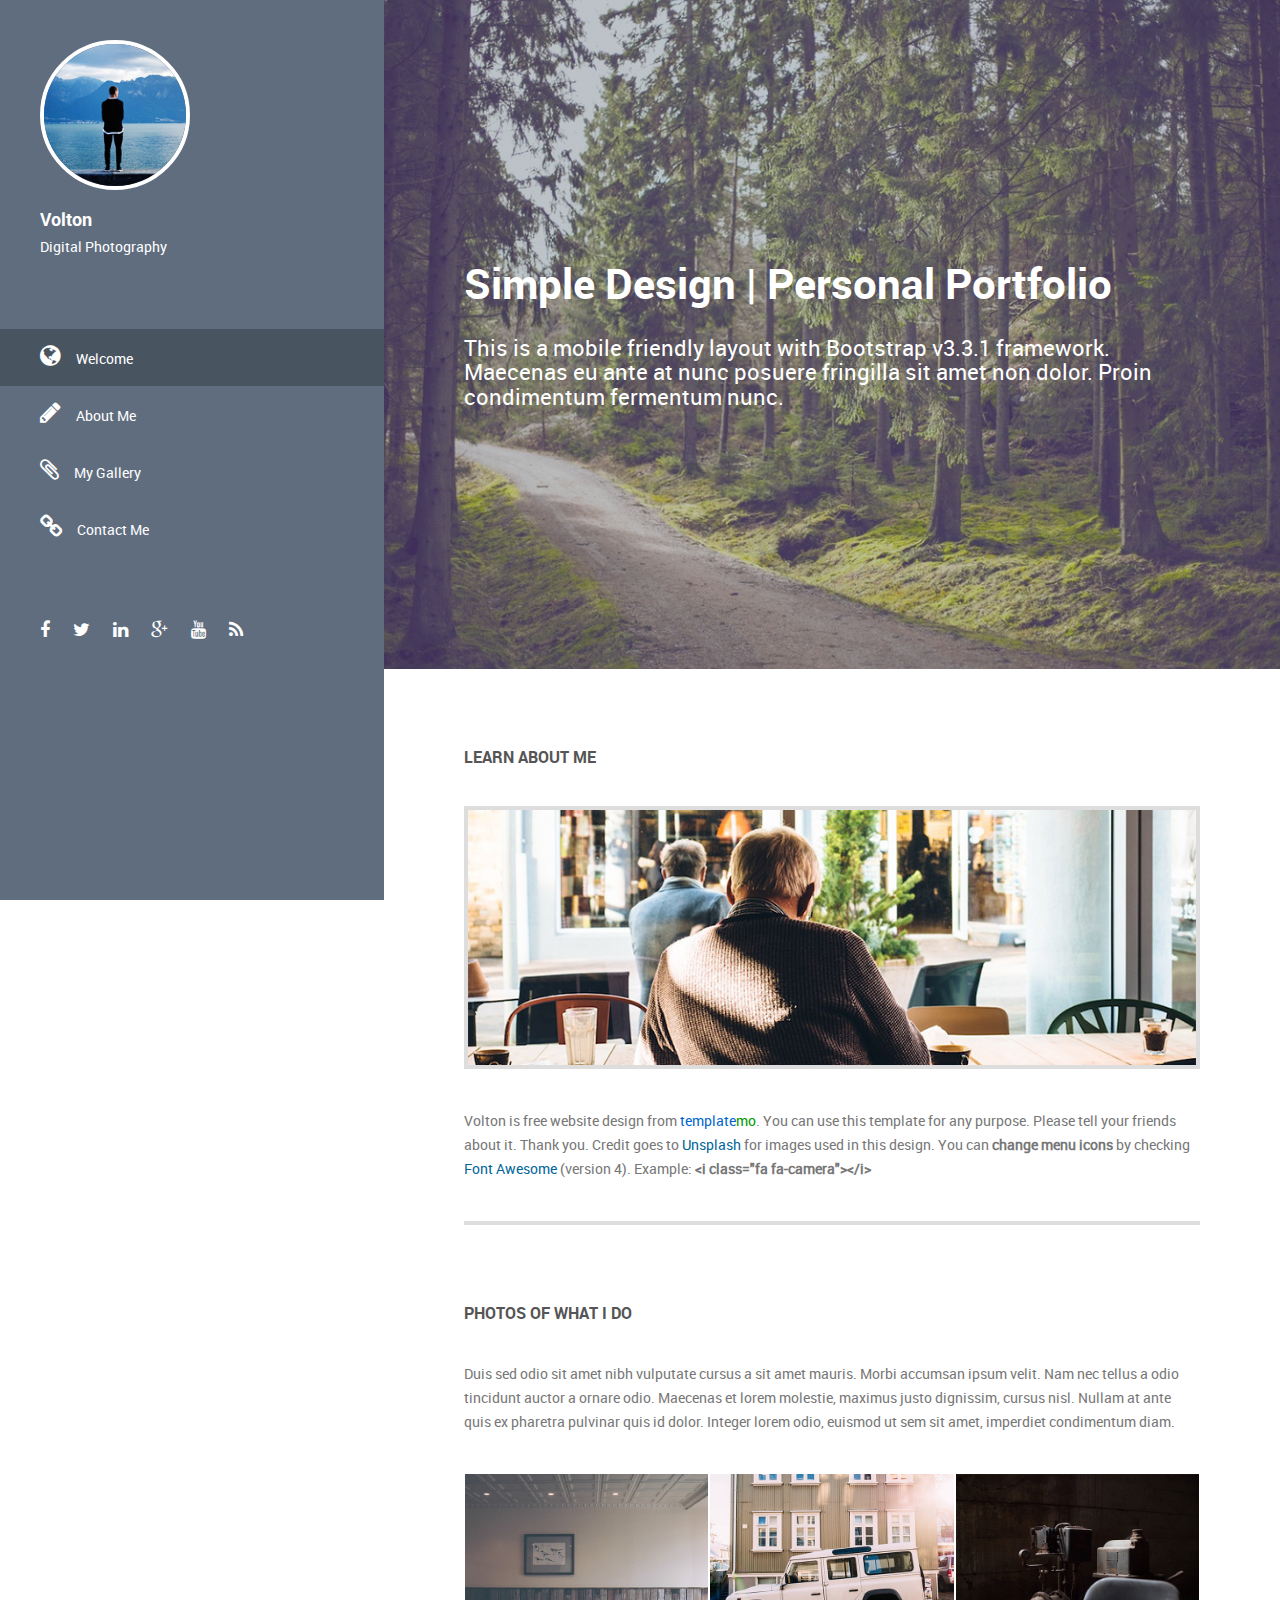
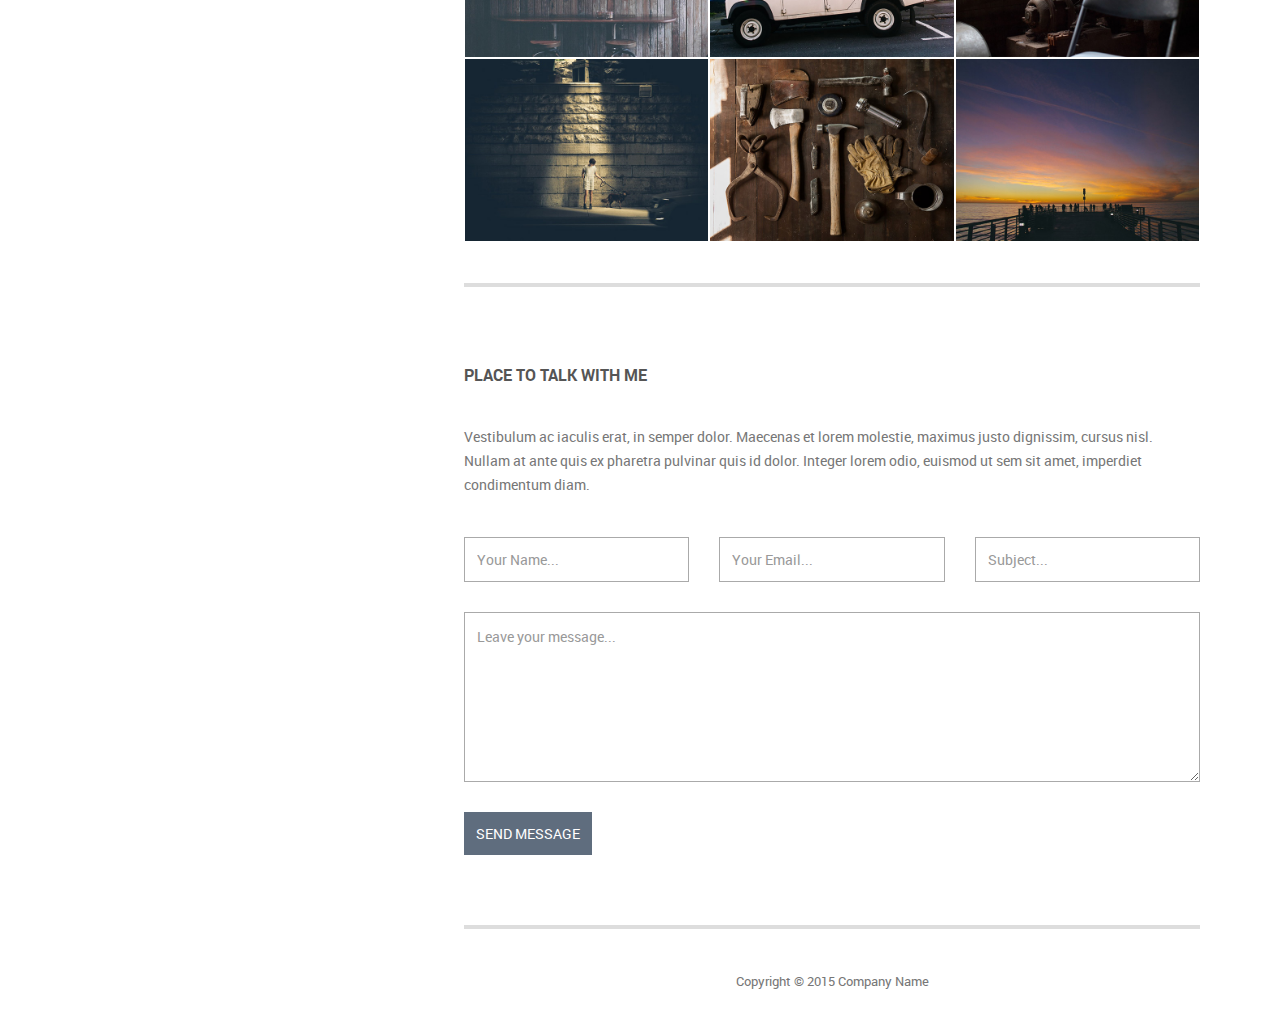
<file: templateResources/forprofile/index.html>
<!DOCTYPE html>
<!--[if lt IE 7]>      <html class="no-js lt-ie9 lt-ie8 lt-ie7"> <![endif]-->
<!--[if IE 7]>         <html class="no-js lt-ie9 lt-ie8"> <![endif]-->
<!--[if IE 8]>         <html class="no-js lt-ie9"> <![endif]-->
<!--[if gt IE 8]><!--> <html class="no-js"> <!--<![endif]-->
    <head>
        <meta charset="utf-8">
        <meta http-equiv="X-UA-Compatible" content="IE=edge">
        <title>Volton Free Responsive Template</title>
        <meta name="description" content="">
        <!-- 
    	Volton Template
    	http://www.templatemo.com/tm-441-volton
        -->
        <meta name="viewport" content="width=device-width, initial-scale=1">
        
        <link rel="stylesheet" href="css/normalize.css">
        <link rel="stylesheet" href="css/font-awesome.css">
        <link rel="stylesheet" href="css/bootstrap.min.css">
        <link rel="stylesheet" href="css/templatemo-style.css">
        <script src="js/vendor/modernizr-2.6.2.min.js"></script>
    </head>
    <body>
        <!--[if lt IE 7]>
            <p class="browsehappy">You are using an <strong>outdated</strong> browser. Please <a href="http://browsehappy.com/">upgrade your browser</a> to improve your experience.</p>
        <![endif]-->
    
        <div class="responsive-header visible-xs visible-sm">
            <div class="container">
                <div class="row">
                    <div class="col-md-12">
                        <div class="top-section">
                            <div class="profile-image">
                                <img src="img/profile.jpg" alt="Volton">
                            </div>
                            <div class="profile-content">
                                <h3 class="profile-title">Volton</h3>
                                <p class="profile-description">Digital Photographer</p>
                            </div>
                        </div>
                    </div>
                </div>
                <a href="#" class="toggle-menu"><i class="fa fa-bars"></i></a>
                <div class="main-navigation responsive-menu">
                    <ul class="navigation">
                        <li><a href="#top"><i class="fa fa-home"></i>Home</a></li>
                        <li><a href="#about"><i class="fa fa-user"></i>About Me</a></li>
                        <li><a href="#projects"><i class="fa fa-newspaper-o"></i>My Gallery</a></li>
                        <li><a href="#contact"><i class="fa fa-envelope"></i>Contact Me</a></li>
                    </ul>
                </div>
            </div>
        </div>

        <!-- SIDEBAR -->
        <div class="sidebar-menu hidden-xs hidden-sm">
            <div class="top-section">
                <div class="profile-image">
                    <img src="img/profile.jpg" alt="Volton">
                </div>
                <h3 class="profile-title">Volton</h3>
                <p class="profile-description">Digital Photography</p>
            </div> <!-- top-section -->
            <div class="main-navigation">
                <ul class="navigation">
                    <li><a href="#top"><i class="fa fa-globe"></i>Welcome</a></li>
                    <li><a href="#about"><i class="fa fa-pencil"></i>About Me</a></li>
                    <li><a href="#projects"><i class="fa fa-paperclip"></i>My Gallery</a></li>
                    <li><a href="#contact"><i class="fa fa-link"></i>Contact Me</a></li>
                </ul>
            </div> <!-- .main-navigation -->
            <div class="social-icons">
                <ul>
                    <li><a href="#"><i class="fa fa-facebook"></i></a></li>
                    <li><a href="#"><i class="fa fa-twitter"></i></a></li>
                    <li><a href="#"><i class="fa fa-linkedin"></i></a></li>
                    <li><a href="#"><i class="fa fa-google-plus"></i></a></li>
                    <li><a href="#"><i class="fa fa-youtube"></i></a></li>
                    <li><a href="#"><i class="fa fa-rss"></i></a></li>
                </ul>
            </div> <!-- .social-icons -->
        </div> <!-- .sidebar-menu -->
        

        <div class="banner-bg" id="top">
            <div class="banner-overlay"></div>
            <div class="welcome-text">
                <h2>Simple Design | Personal Portfolio</h2>
                <h5>This is a mobile friendly layout with Bootstrap v3.3.1 framework. Maecenas eu ante at nunc posuere fringilla sit amet non dolor. Proin condimentum fermentum nunc.</h5>
            </div>
        </div>

        <!-- MAIN CONTENT -->
        <div class="main-content">
            <div class="fluid-container">

                <div class="content-wrapper">
                
                    <!-- ABOUT -->
                    <div class="page-section" id="about">
                    <div class="row">
                        <div class="col-md-12">
                            <h4 class="widget-title">Learn About Me</h4>
                            <div class="about-image">
                                <img src="img/8.jpg" alt="about me">
                            </div>
                            <p>Volton is free website design from <span class="blue">template</span><span class="green">mo</span>. You can use this template for any purpose. Please tell your friends about it. Thank you. Credit goes to <a rel="nofollow" href="http://unsplash.com" target="_parent">Unsplash</a> for images used in this design. You can <strong>change menu icons</strong> by checking <a rel="nofollow" href="http://fontawesome.info/font-awesome-icon-world-map/" target="_parent">Font Awesome</a> (version 4). Example: <strong>&lt;i class=&quot;fa fa-camera&quot;&gt;&lt;/i&gt;</strong></p>
                            <hr>
                        </div>
                    </div> <!-- #about -->
                    </div>
                    
                    <!-- PROJECTS -->
                    <div class="page-section" id="projects">
                    <div class="row">
                        <div class="col-md-12">
                            <h4 class="widget-title">PHOTOS OF WHAT I DO</h4>
                            <p>Duis sed odio sit amet nibh vulputate cursus a sit amet mauris. Morbi accumsan ipsum velit. Nam nec tellus a odio tincidunt auctor a ornare odio. Maecenas et lorem molestie, maximus justo dignissim, cursus nisl. Nullam at ante quis ex pharetra pulvinar quis id dolor. Integer lorem odio, euismod ut sem sit amet, imperdiet condimentum diam.</p>
                        </div>
                    </div>
                    <div class="row projects-holder">
                        <div class="col-md-4 col-sm-6">
                            <div class="project-item">
                                <img src="img/1.jpg" alt="">
                                <div class="project-hover">
                                    <div class="inside">
                                        <h5><a href="#">Pellentesque porta ligula</a></h5>
                                        <p>Lorem ipsum dolor sit amet, consectetur adipiscing elit. Aliquam cursus</p>
                                    </div>
                                </div>
                            </div>
                        </div>
                        <div class="col-md-4 col-sm-6">
                            <div class="project-item">
                                <img src="img/2.jpg" alt="">
                                <div class="project-hover">
                                    <div class="inside">
                                        <h5><a href="#">Pellentesque porta ligula</a></h5>
                                        <p>Lorem ipsum dolor sit amet, consectetur adipiscing elit. Aliquam cursus</p>
                                    </div>
                                </div>
                            </div>
                        </div>
                        <div class="col-md-4 col-sm-6">
                            <div class="project-item">
                                <img src="img/3.jpg" alt="">
                                <div class="project-hover">
                                    <div class="inside">
                                        <h5><a href="#">Pellentesque porta ligula</a></h5>
                                        <p>Lorem ipsum dolor sit amet, consectetur adipiscing elit. Aliquam cursus.</p>
                                    </div>
                                </div>
                            </div>
                        </div>
                        <div class="col-md-4 col-sm-6">
                            <div class="project-item">
                                <img src="img/4.jpg" alt="">
                                <div class="project-hover">
                                    <div class="inside">
                                        <h5><a href="#">Pellentesque porta ligula</a></h5>
                                        <p>Quisque mattis sit amet dolor eu scelerisque. Vivamus bibendum massa et nisl tempus commodo.</p>
                                    </div>
                                </div>
                            </div>
                        </div>
                        <div class="col-md-4 col-sm-6">
                            <div class="project-item">
                                <img src="img/5.jpg" alt="">
                                <div class="project-hover">
                                    <div class="inside">
                                        <h5><a href="#">Pellentesque porta ligula</a></h5>
                                        <p>Quisque mattis sit amet dolor eu scelerisque. Vivamus bibendum massa et nisl tempus commodo.</p>
                                    </div>
                                </div>
                            </div>
                        </div>
                        <div class="col-md-4 col-sm-6">
                            <div class="project-item">
                                <img src="img/6.jpg" alt="">
                                <div class="project-hover">
                                    <div class="inside">
                                        <h5><a href="#">Pellentesque porta ligula</a></h5>
                                        <p>Quisque mattis sit amet dolor eu scelerisque. Vivamus bibendum massa et nisl tempus commodo.</p>
                                    </div>
                                </div>
                            </div>
                        </div>
                    </div> <!-- .projects-holder -->
                    </div>
                    <hr>

                    <!-- CONTACT -->
                    <div class="page-section" id="contact">
                    <div class="row">
                        <div class="col-md-12">
                            <h4 class="widget-title">PLACE TO TALK WITH ME</h4>
                            <p>Vestibulum ac iaculis erat, in semper dolor. Maecenas et lorem molestie, maximus justo dignissim, cursus nisl. Nullam at ante quis ex pharetra pulvinar quis id dolor. Integer lorem odio, euismod ut sem sit amet, imperdiet condimentum diam.</p>
                        </div>
                    </div>
                    <div class="row">
                        <form action="#" method="post" class="contact-form">
                            <fieldset class="col-md-4 col-sm-6">
                                <input type="text" id="your-name" placeholder="Your Name...">
                            </fieldset>
                            <fieldset class="col-md-4 col-sm-6">
                                <input type="email" id="email" placeholder="Your Email...">
                            </fieldset>
                            <fieldset class="col-md-4 col-sm-12">
                                <input type="text" id="your-subject" placeholder="Subject...">
                            </fieldset>
                            <fieldset class="col-md-12 col-sm-12">
                                <textarea name="message" id="message" cols="30" rows="6" placeholder="Leave your message..."></textarea>
                            </fieldset>
                            <fieldset class="col-md-12 col-sm-12">
                                <input type="submit" class="button big default" value="Send Message">
                            </fieldset>
                        </form>
                    </div> <!-- .contact-form -->
                    </div>
                    <hr>

                    <div class="row" id="footer">
                        <div class="col-md-12 text-center">
                            <p class="copyright-text">Copyright &copy; 2015 Company Name</p>
                        </div>
                    </div>

                </div>

            </div>
        </div>

        <script src="js/vendor/jquery-1.10.2.min.js"></script>
        <script src="js/min/plugins.min.js"></script>
        <script src="js/min/main.min.js"></script>

    </body>
</html>
</file>
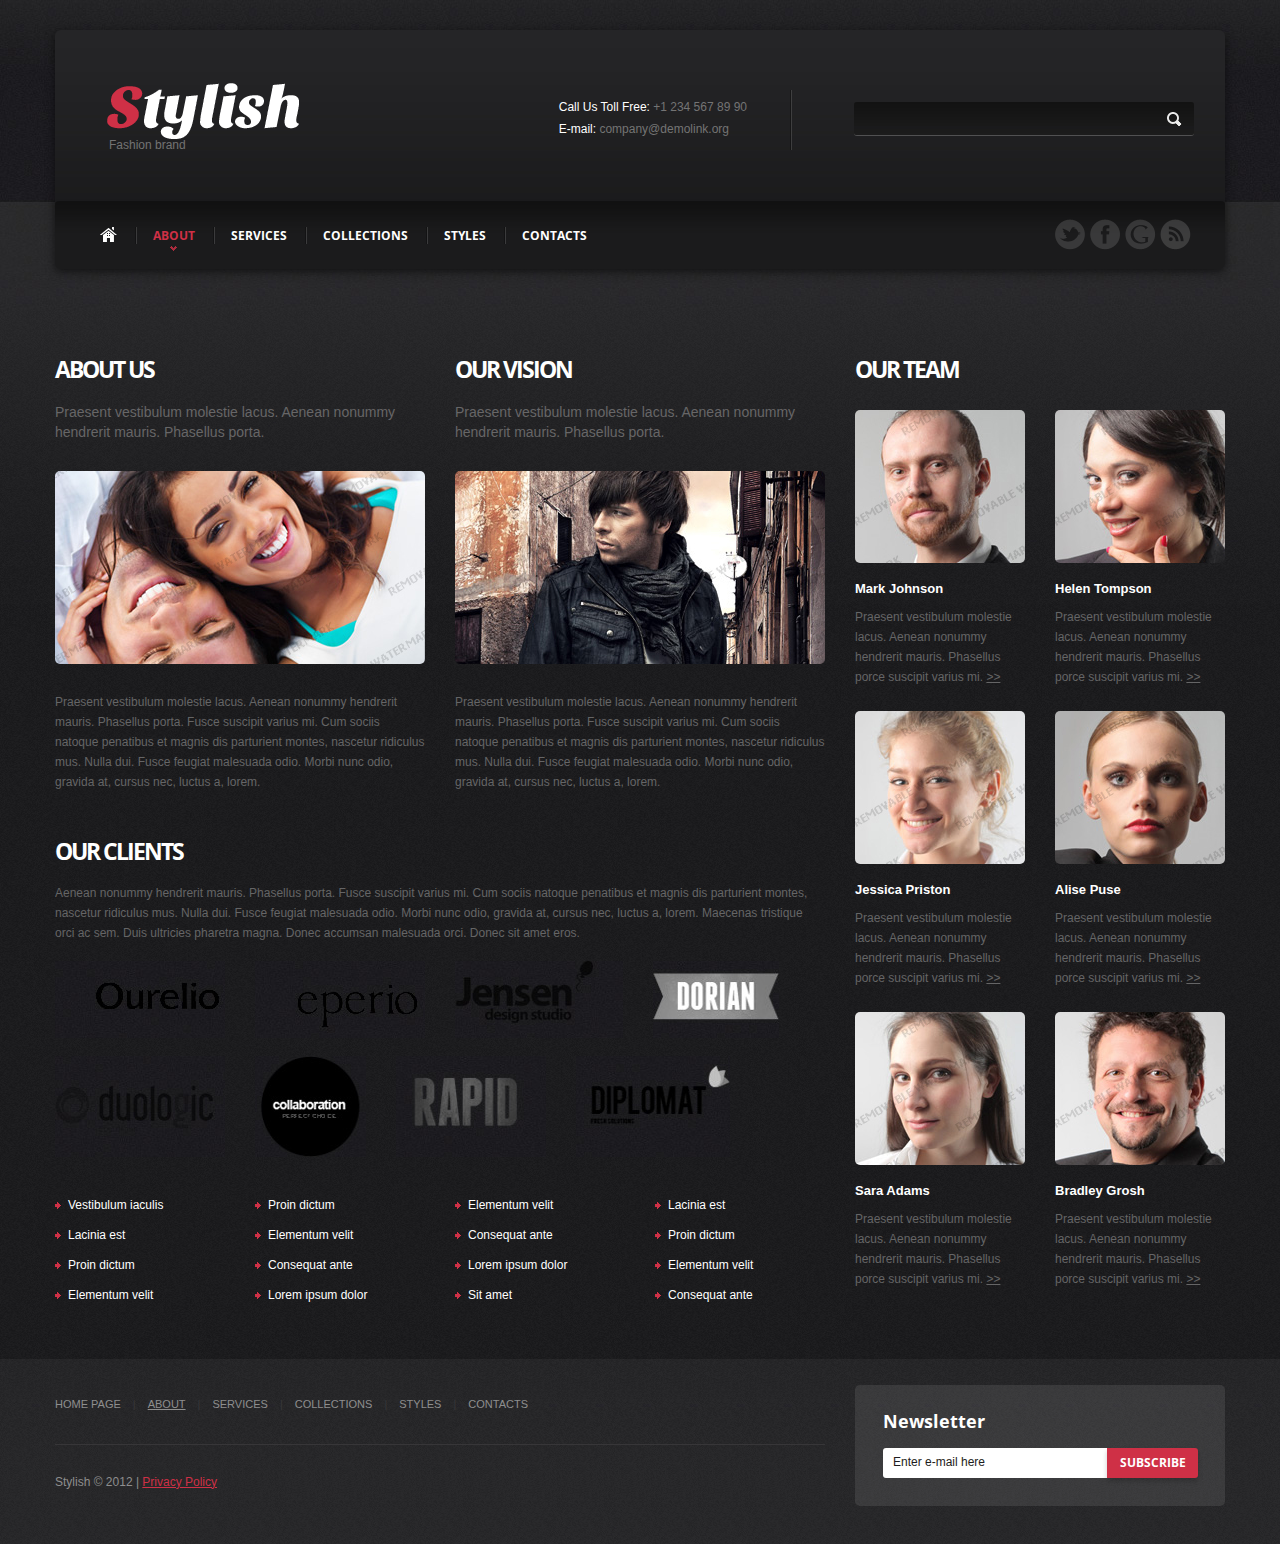
<file: templateResources/maintemplate/index-1.html>
<!DOCTYPE html>
<html lang="en">
<head>
    <title>About</title>
    <meta charset="utf-8">
	<meta name="viewport" content="width=device-width, initial-scale=1.0">
    <meta name="description" content="Your description">
    <meta name="keywords" content="Your keywords">
    <meta name="author" content="Your name">
    <link rel="icon" href="img/favicon.ico" type="image/x-icon">
    <link rel="shortcut icon" href="img/favicon.ico" type="image/x-icon" />
    <link rel="stylesheet" href="css/bootstrap.css" type="text/css" media="screen">
    <link rel="stylesheet" href="css/responsive.css" type="text/css" media="screen">
    <link rel="stylesheet" href="css/style.css" type="text/css" media="screen">
    <link href='http://fonts.googleapis.com/css?family=Open+Sans:400,600,700' rel='stylesheet' type='text/css'>
	<script type="text/javascript" src="js/jquery.js"></script>
    <script type="text/javascript" src="js/jquery.easing.1.3.js"></script>
    <script src="js/jquery.ui.totop.js" type="text/javascript"></script>	
	<!--[if lt IE 8]>
  		<div style='text-align:center'><a href="http://www.microsoft.com/windows/internet-explorer/default.aspx?ocid=ie6_countdown_bannercode"><img src="http://www.theie6countdown.com/img/upgrade.jpg"border="0"alt=""/></a></div>  
 	<![endif]-->
  	<!--[if lt IE 9]>
    <link href='http://fonts.googleapis.com/css?family=Open+Sans:400' rel='stylesheet' type='text/css'>
    <link href='http://fonts.googleapis.com/css?family=Open+Sans:600' rel='stylesheet' type='text/css'>
    <link href='http://fonts.googleapis.com/css?family=Open+Sans:700' rel='stylesheet' type='text/css'>
    <script src="http://html5shim.googlecode.com/svn/trunk/html5.js"></script>
    <link rel="stylesheet" href="css/docs.css" type="text/css" media="screen">
    <link rel="stylesheet" href="css/ie.css" type="text/css" media="screen">
  <![endif]-->
</head>

<body>
<!--==============================header=================================-->
<header>
    <div class="container">
    	<div class="row">
        	<div class="span12">
            	<div class="header-block clearfix">
                    <div class="clearfix header-block-pad">
                        <h1 class="brand"><a href="index.html"><img src="img/logo.png" alt=""></a><span>Fashion brand</span></h1>
                        <form id="search-form" action="search.php" method="GET" accept-charset="utf-8" class="navbar-form" >
                            <input type="text" name="s" onBlur="if(this.value=='') this.value=''" onFocus="if(this.value =='' ) this.value=''"  >
                            <a href="#" onClick="document.getElementById('search-form').submit()"></a>
                        </form>
                        <span class="contacts">Call Us Toll Free:  <span>+1 234 567 89 90</span><br>E-mail: <a href="#">company@demolink.org</a></span>
                    </div>
                    <div class="navbar navbar_ clearfix">
                        <div class="navbar-inner navbar-inner_">
                            <div class="container">
                                <a class="btn btn-navbar" data-toggle="collapse" data-target=".nav-collapse_">MENU</a>                                                   
                                <div class="nav-collapse nav-collapse_ collapse">
                                    <ul class="nav sf-menu">
                                      <li class="li-first"><a href="index.html"><em class="hidden-phone"></em><span class="visible-phone">Home</span></a></li>
                                      <li class="active sub-menu"><a href="index-1.html">about</a>
                                        <ul>
                                          <li><a href="#">Welcome Message</a></li>
                                          <li class="sub-menu"><a href="#">Company Profile</a>
                                            <ul>
                                              <li><a href="#">Our Capabilities</a></li>
                                              <li><a href="#">Advantages</a></li>
                                              <li><a href="#">Work Team</a></li>
                                              <li><a href="#">Partnership</a></li>
                                              <li><a href="#">Support</a></li>
                                            </ul>
                                          </li>
                                          <li><a href="#">Our History</a></li>
                                          <li><a href="#">Testimonials</a></li>
                                        </ul>
                                      </li>
                                      <li><a href="index-2.html">services</a></li>
                                      <li><a href="index-3.html">collections</a></li>
                                      <li><a href="index-4.html">styles</a></li>
                                      <li><a href="index-5.html">contacts</a></li>
                                    </ul>
                                </div>
                                <ul class="social-icons">
                                    <li><a href="#"><img src="img/icon-1.png" alt=""></a></li>
                                    <li><a href="#"><img src="img/icon-2.png" alt=""></a></li>
                                    <li><a href="#"><img src="img/icon-3.png" alt=""></a></li>
                                    <li><a href="#"><img src="img/icon-4.png" alt=""></a></li>
                                </ul>
                            </div>
                        </div>
                     </div>   
                </div>
            </div>
       </div>     
    </div>
</header>
<section id="content">
<div class="sub-content">
  <div class="container">
    <div class="row">
    	<div class="span8">
        	<div class="clearfix cols-1">
                <div class="span4 left-0">
                    <h4>about us</h4>
                    <p class="lead">Praesent vestibulum molestie lacus. Aenean nonummy hendrerit mauris. Phasellus porta.</p>
                    <figure class="img-indent"><img src="img/page2-img1.jpg" class="img-radius" alt=""></figure>
                    Praesent vestibulum molestie lacus. Aenean nonummy hendrerit mauris. Phasellus porta. Fusce suscipit varius mi. Cum sociis natoque penatibus et magnis dis parturient montes, nascetur ridiculus mus. Nulla dui. Fusce feugiat malesuada odio. Morbi nunc odio, gravida at, cursus nec, luctus a, lorem. 
                </div>
                <div class="span4">
                    <h4>our vision</h4>
                    <p class="lead">Praesent vestibulum molestie lacus. Aenean nonummy hendrerit mauris. Phasellus porta. </p>
                    <figure class="img-indent"><img src="img/page2-img2.jpg" class="img-radius" alt=""></figure>
                    Praesent vestibulum molestie lacus. Aenean nonummy hendrerit mauris. Phasellus porta. Fusce suscipit varius mi. Cum sociis natoque penatibus et magnis dis parturient montes, nascetur ridiculus mus. Nulla dui. Fusce feugiat malesuada odio. Morbi nunc odio, gravida at, cursus nec, luctus a, lorem. 
                </div>
            </div>
            <h4>our clients</h4>
            Aenean nonummy hendrerit mauris. Phasellus porta. Fusce suscipit varius mi. Cum sociis natoque penatibus et magnis dis parturient montes, nascetur ridiculus mus. Nulla dui. Fusce feugiat malesuada odio. Morbi nunc odio, gravida at, cursus nec, luctus a, lorem. Maecenas tristique orci ac sem. Duis ultricies pharetra magna. Donec accumsan malesuada orci. Donec sit amet eros. 
            <ul class="banners">
            	<li><a href="#"><img src="img/banner-1.jpg" alt=""></a></li>
                <li><a href="#"><img src="img/banner-2.jpg" alt=""></a></li>
                <li><a href="#"><img src="img/banner-3.jpg" alt=""></a></li>
                <li><a href="#"><img src="img/banner-4.jpg" alt=""></a></li>
                <li><a href="#"><img src="img/banner-5.jpg" alt=""></a></li>
                <li><a href="#"><img src="img/banner-6.jpg" alt=""></a></li>
                <li><a href="#"><img src="img/banner-7.jpg" alt=""></a></li>
                <li><a href="#"><img src="img/banner-8.jpg" alt=""></a></li>
            </ul>
            <div class="lists-width2">
                <ul class="list-2">
                    <li><a href="#">Vestibulum iaculis</a></li>
                    <li><a href="#">Lacinia est</a></li>
                    <li><a href="#">Proin dictum</a></li>
                    <li><a href="#">Elementum velit</a></li>
                </ul>
                <ul class="list-2">
                    <li><a href="#">Proin dictum</a></li>
                    <li><a href="#">Elementum velit</a></li>
                    <li><a href="#">Consequat ante</a></li>
                    <li><a href="#">Lorem ipsum dolor</a></li>
                </ul>
                <ul class="list-2">
                    <li><a href="#">Elementum velit</a></li>
                    <li><a href="#">Consequat ante</a></li>
                    <li><a href="#">Lorem ipsum dolor</a></li>
                    <li><a href="#">Sit amet</a></li>
                </ul>
                <ul class="list-2">
                    <li><a href="#">Lacinia est</a></li>
                    <li><a href="#">Proin dictum</a></li>
                    <li><a href="#">Elementum velit</a></li>
                    <li><a href="#">Consequat ante</a></li>
                </ul>
            </div>
        </div>    
        <div class="span4">
        	<h4>our team</h4>
            <ul class="thumbnails_2">
            	<li class="thumbnail_2">
                	<figure class="img-indent"><img src="img/page2-img3.jpg" class="img-radius" alt=""></figure>
                    <p class="text-info">Mark Johnson</p>
                    Praesent vestibulum molestie lacus. Aenean nonummy hendrerit mauris. Phasellus porce suscipit varius mi. <a href="#" class="underline">>></a>
                </li>
                <li class="thumbnail_2">
                	<figure class="img-indent"><img src="img/page2-img4.jpg" class="img-radius" alt=""></figure>
                    <p class="text-info">Helen Tompson</p>
                    Praesent vestibulum molestie lacus. Aenean nonummy hendrerit mauris. Phasellus porce suscipit varius mi. <a href="#" class="underline">>></a>
                </li>
                <li class="thumbnail_2">
                	<figure class="img-indent"><img src="img/page2-img5.jpg" class="img-radius" alt=""></figure>
                    <p class="text-info">Jessica Priston</p>
                    Praesent vestibulum molestie lacus. Aenean nonummy hendrerit mauris. Phasellus porce suscipit varius mi. <a href="#" class="underline">>></a>
                </li>
                <li class="thumbnail_2">
                	<figure class="img-indent"><img src="img/page2-img6.jpg" class="img-radius" alt=""></figure>
                    <p class="text-info">Alise Puse</p>
                    Praesent vestibulum molestie lacus. Aenean nonummy hendrerit mauris. Phasellus porce suscipit varius mi. <a href="#" class="underline">>></a>
                </li>
                <li class="thumbnail_2">
                	<figure class="img-indent"><img src="img/page2-img7.jpg" class="img-radius" alt=""></figure>
                    <p class="text-info">Sara Adams</p>
                    Praesent vestibulum molestie lacus. Aenean nonummy hendrerit mauris. Phasellus porce suscipit varius mi. <a href="#" class="underline">>></a>
                </li>
                <li class="thumbnail_2 bot-0">
                	<figure class="img-indent"><img src="img/page2-img8.jpg" class="img-radius" alt=""></figure>
                    <p class="text-info">Bradley Grosh</p>
                    Praesent vestibulum molestie lacus. Aenean nonummy hendrerit mauris. Phasellus porce suscipit varius mi. <a href="#" class="underline">>></a>
                </li>
            </ul>
        </div>
    </div>        
  </div>
</div>  
</section>
<footer>
   <div class="container">
    <div class="row">
      <div class="span4 float2">
        <form id="newsletter" method="post" >
            <label>Newsletter</label>
            <div class="clearfix">
                <input type="text" onFocus="if(this.value =='Enter e-mail here' ) this.value=''" onBlur="if(this.value=='') this.value='Enter e-mail here'" value="Enter e-mail here" >
                <a href="#" onClick="document.getElementById('newsletter').submit()" class="btn btn_">subscribe</a>
            </div>
        </form>
    </div>
    <div class="span8 float">
      	<ul class="footer-menu">
        	<li><a href="index.html">Home Page</a>|</li>
            <li><a href="index-1.html" class="current">about</a>|</li>
            <li><a href="index-2.html">Services</a>|</li>
            <li><a href="index-3.html">collections</a>|</li>
            <li><a href="index-4.html">styles</a>|</li>
            <li><a href="index-5.html">Contacts</a></li>
        </ul>
      	Stylish   &copy;  2012  |   <a href="index-6.html">Privacy Policy</a>
      </div>
    </div>
   </div>
</footer>
<script type="text/javascript" src="js/bootstrap.js"></script>
</body>
</html>
</file>
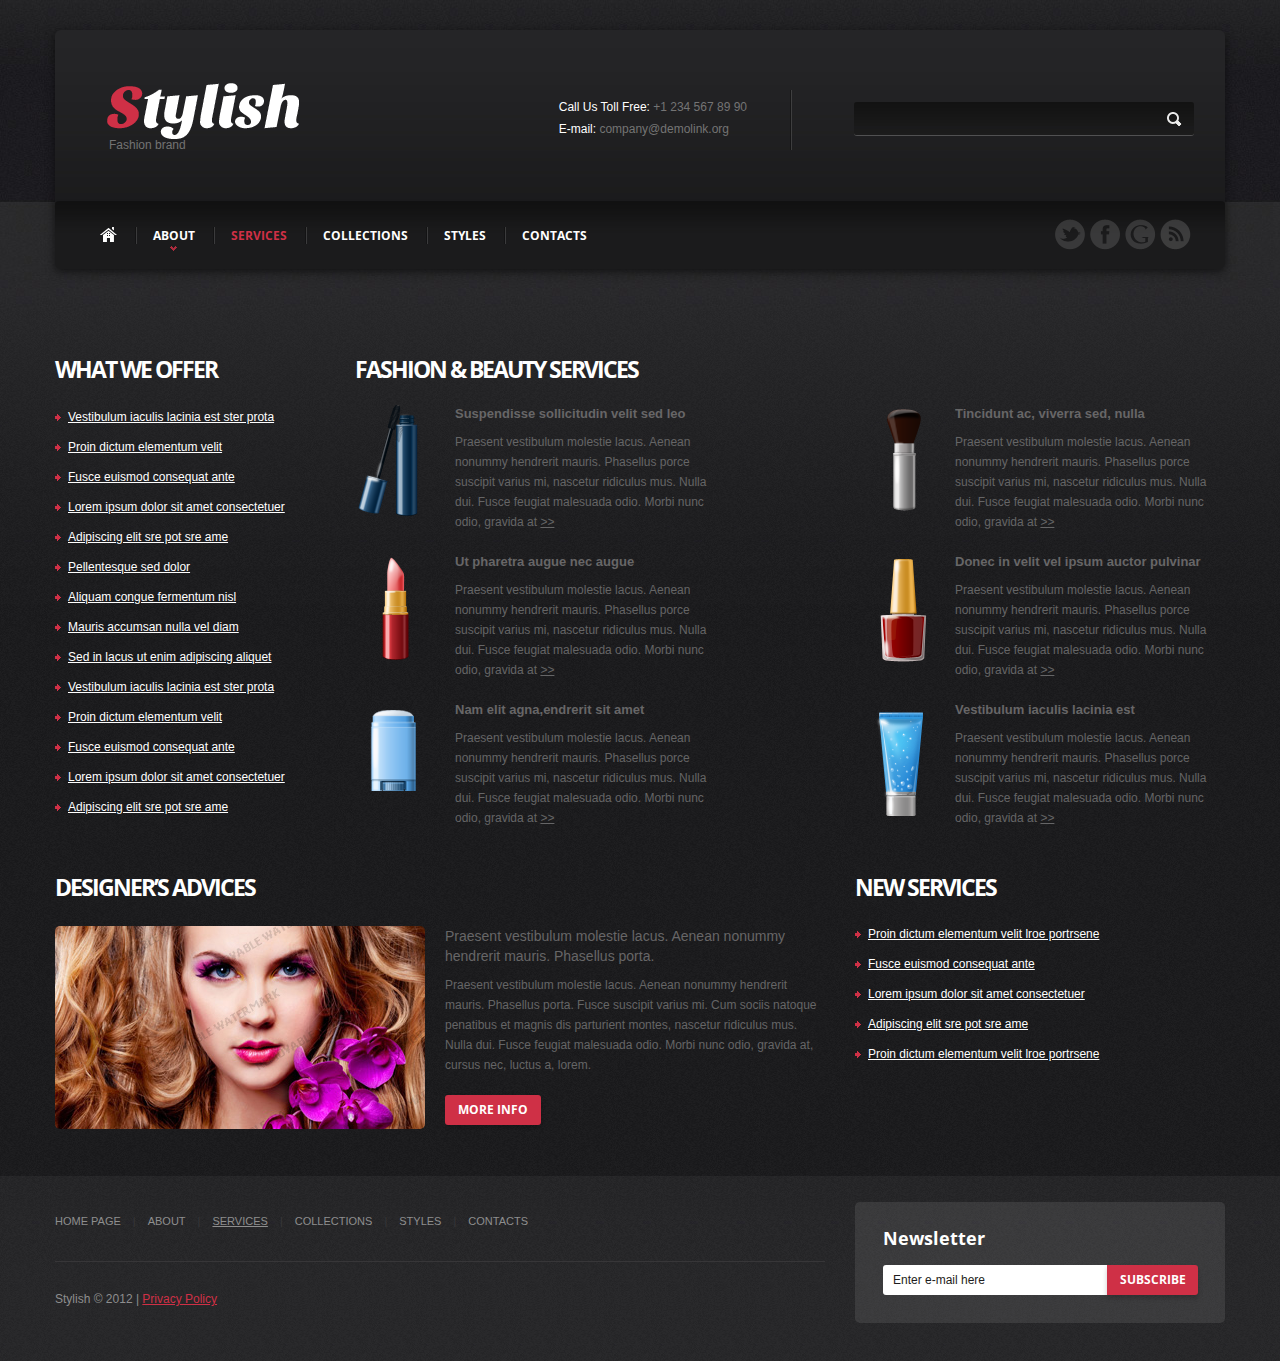
<file: templateResources/maintemplate/index-2.html>
<!DOCTYPE html>
<html lang="en">
<head>
    <title>Services</title>
    <meta charset="utf-8">
	<meta name="viewport" content="width=device-width, initial-scale=1.0">
    <meta name="description" content="Your description">
    <meta name="keywords" content="Your keywords">
    <meta name="author" content="Your name">
    <link rel="icon" href="img/favicon.ico" type="image/x-icon">
    <link rel="shortcut icon" href="img/favicon.ico" type="image/x-icon" />
    <link rel="stylesheet" href="css/bootstrap.css" type="text/css" media="screen">
    <link rel="stylesheet" href="css/responsive.css" type="text/css" media="screen">
    <link rel="stylesheet" href="css/style.css" type="text/css" media="screen">
    <link href='http://fonts.googleapis.com/css?family=Open+Sans:400,600,700' rel='stylesheet' type='text/css'>
	<script type="text/javascript" src="js/jquery.js"></script>
    <script type="text/javascript" src="js/jquery.easing.1.3.js"></script>
    <script src="js/jquery.ui.totop.js" type="text/javascript"></script>	
	<!--[if lt IE 8]>
  		<div style='text-align:center'><a href="http://www.microsoft.com/windows/internet-explorer/default.aspx?ocid=ie6_countdown_bannercode"><img src="http://www.theie6countdown.com/img/upgrade.jpg"border="0"alt=""/></a></div>  
 	<![endif]-->
  	<!--[if lt IE 9]>
    <link href='http://fonts.googleapis.com/css?family=Open+Sans:400' rel='stylesheet' type='text/css'>
    <link href='http://fonts.googleapis.com/css?family=Open+Sans:600' rel='stylesheet' type='text/css'>
    <link href='http://fonts.googleapis.com/css?family=Open+Sans:700' rel='stylesheet' type='text/css'>
    <script src="http://html5shim.googlecode.com/svn/trunk/html5.js"></script>
    <link rel="stylesheet" href="css/docs.css" type="text/css" media="screen">
    <link rel="stylesheet" href="css/ie.css" type="text/css" media="screen">
  <![endif]-->
</head>

<body>
<!--==============================header=================================-->
<header>
    <div class="container">
    	<div class="row">
        	<div class="span12">
            	<div class="header-block clearfix">
                    <div class="clearfix header-block-pad">
                        <h1 class="brand"><a href="index.html"><img src="img/logo.png" alt=""></a><span>Fashion brand</span></h1>
                        <form id="search-form" action="search.php" method="GET" accept-charset="utf-8" class="navbar-form" >
                            <input type="text" name="s" onBlur="if(this.value=='') this.value=''" onFocus="if(this.value =='' ) this.value=''"  >
                            <a href="#" onClick="document.getElementById('search-form').submit()"></a>
                        </form>
                        <span class="contacts">Call Us Toll Free:  <span>+1 234 567 89 90</span><br>E-mail: <a href="#">company@demolink.org</a></span>
                    </div>
                    <div class="navbar navbar_ clearfix">
                        <div class="navbar-inner navbar-inner_">
                            <div class="container">
                                <a class="btn btn-navbar" data-toggle="collapse" data-target=".nav-collapse_">MENU</a>                                                   
                                <div class="nav-collapse nav-collapse_ collapse">
                                    <ul class="nav sf-menu">
                                      <li class="li-first"><a href="index.html"><em class="hidden-phone"></em><span class="visible-phone">Home</span></a></li>
                                      <li class="sub-menu"><a href="index-1.html">about</a>
                                        <ul>
                                          <li><a href="#">Welcome Message</a></li>
                                          <li class="sub-menu"><a href="#">Company Profile</a>
                                            <ul>
                                              <li><a href="#">Our Capabilities</a></li>
                                              <li><a href="#">Advantages</a></li>
                                              <li><a href="#">Work Team</a></li>
                                              <li><a href="#">Partnership</a></li>
                                              <li><a href="#">Support</a></li>
                                            </ul>
                                          </li>
                                          <li><a href="#">Our History</a></li>
                                          <li><a href="#">Testimonials</a></li>
                                        </ul>
                                      </li>
                                      <li class="active"><a href="index-2.html">services</a></li>
                                      <li><a href="index-3.html">collections</a></li>
                                      <li><a href="index-4.html">styles</a></li>
                                      <li><a href="index-5.html">contacts</a></li>
                                    </ul>
                                </div>
                                <ul class="social-icons">
                                    <li><a href="#"><img src="img/icon-1.png" alt=""></a></li>
                                    <li><a href="#"><img src="img/icon-2.png" alt=""></a></li>
                                    <li><a href="#"><img src="img/icon-3.png" alt=""></a></li>
                                    <li><a href="#"><img src="img/icon-4.png" alt=""></a></li>
                                </ul>
                            </div>
                        </div>
                     </div>   
                </div>
            </div>
       </div>     
    </div>
</header>
<section id="content">
<div class="sub-content">
  <div class="container">
    <div class="row">
      <div class="span3">
          <h4>what we offer</h4>
          <ul class="list">
              <li><a href="#">Vestibulum iaculis lacinia est ster prota</a></li>
              <li><a href="#">Proin dictum elementum velit</a></li>
              <li><a href="#">Fusce euismod consequat ante</a></li>
              <li><a href="#">Lorem ipsum dolor sit amet consectetuer</a></li>
              <li><a href="#">Adipiscing elit sre pot sre ame</a></li>
              <li><a href="#">Pellentesque sed dolor</a></li>
              <li><a href="#">Aliquam congue fermentum nisl</a></li>
              <li><a href="#">Mauris accumsan nulla vel diam</a></li>
              <li><a href="#">Sed in lacus ut enim adipiscing aliquet</a></li>
              <li><a href="#">Vestibulum iaculis lacinia est ster prota</a></li>
              <li><a href="#">Proin dictum elementum velit</a></li>
              <li><a href="#">Fusce euismod consequat ante</a></li>
              <li><a href="#">Lorem ipsum dolor sit amet consectetuer</a></li>
              <li><a href="#">Adipiscing elit sre pot sre ame</a></li>
          </ul>
      </div>
      <div class="span9">
          <h4 class="bot-0">fashion & beauty services</h4>
          <ul class="list-services">
            <li>
            	<img src="img/page3-icon1.png" alt="">
                <div>
                	<p class="text-info">Suspendisse sollicitudin velit sed leo</p>
                    Praesent vestibulum molestie lacus. Aenean nonummy hendrerit mauris. Phasellus porce suscipit varius mi, nascetur ridiculus mus. Nulla dui. Fusce feugiat malesuada odio. Morbi nunc odio, gravida at <a href="#" class="underline">>></a>
                </div>
            </li>
            <li>
            	<img src="img/page3-icon2.png" alt="">
                <div>
                	<p class="text-info">Tincidunt ac, viverra sed, nulla</p>
                    Praesent vestibulum molestie lacus. Aenean nonummy hendrerit mauris. Phasellus porce suscipit varius mi, nascetur ridiculus mus. Nulla dui. Fusce feugiat malesuada odio. Morbi nunc odio, gravida at <a href="#" class="underline">>></a>
                </div>
            </li>
            <li>
            	<img src="img/page3-icon3.png" alt="">
                <div>
                	<p class="text-info">Ut pharetra augue nec augue</p>
                    Praesent vestibulum molestie lacus. Aenean nonummy hendrerit mauris. Phasellus porce suscipit varius mi, nascetur ridiculus mus. Nulla dui. Fusce feugiat malesuada odio. Morbi nunc odio, gravida at <a href="#" class="underline">>></a>
                </div>
            </li>
            <li>
            	<img src="img/page3-icon4.png" alt="">
                <div>
                	<p class="text-info">Donec in velit vel ipsum auctor pulvinar</p>
                    Praesent vestibulum molestie lacus. Aenean nonummy hendrerit mauris. Phasellus porce suscipit varius mi, nascetur ridiculus mus. Nulla dui. Fusce feugiat malesuada odio. Morbi nunc odio, gravida at  <a href="#" class="underline">>></a>
                </div>
            </li>
            <li>
            	<img src="img/page3-icon5.png" alt="">
                <div>
                	<p class="text-info">Nam elit agna,endrerit sit amet</p>
                    Praesent vestibulum molestie lacus. Aenean nonummy hendrerit mauris. Phasellus porce suscipit varius mi, nascetur ridiculus mus. Nulla dui. Fusce feugiat malesuada odio. Morbi nunc odio, gravida at <a href="#" class="underline">>></a>
                </div>
            </li>
            <li>
            	<img src="img/page3-icon6.png" alt="">
                <div>
                	<p class="text-info">Vestibulum iaculis lacinia est</p>
                    Praesent vestibulum molestie lacus. Aenean nonummy hendrerit mauris. Phasellus porce suscipit varius mi, nascetur ridiculus mus. Nulla dui. Fusce feugiat malesuada odio. Morbi nunc odio, gravida at  <a href="#" class="underline">>></a>
                </div>
            </li>
          </ul>
      </div>
    </div> 
    <div class="row">
      <div class="span8">
          <h4>Designer’s  Advices</h4>
          <div class="text-block-1">
              <img src="img/page3-img1.jpg" alt="" class="img-radius" />
              <div>
                  <p class="lead p2">Praesent vestibulum molestie lacus. Aenean nonummy hendrerit mauris. Phasellus porta. </p>
                  Praesent vestibulum molestie lacus. Aenean nonummy hendrerit mauris. Phasellus porta. Fusce suscipit varius mi. Cum sociis natoque penatibus et magnis dis parturient montes, nascetur ridiculus mus. Nulla dui. Fusce feugiat malesuada odio. Morbi nunc odio, gravida at, cursus nec, luctus a, lorem. 
  <br>
                  <a href="more.html" class="btn btn_">more info</a>
              </div>
          </div>
      </div>
      <div class="span4">
          <h4>new services</h4>
          <ul class="list">
              <li><a href="#">Proin dictum elementum velit lroe portrsene</a></li>
              <li><a href="#">Fusce euismod consequat ante</a></li>
              <li><a href="#">Lorem ipsum dolor sit amet consectetuer</a></li>
              <li><a href="#">Adipiscing elit sre pot sre ame</a></li>
              <li><a href="#">Proin dictum elementum velit lroe portrsene</a></li>
          </ul>
      </div>
    </div>            
  </div>
</div>  
</section>
<footer>
   <div class="container">
    <div class="row">
      <div class="span4 float2">
        <form id="newsletter" method="post" >
            <label>Newsletter</label>
            <div class="clearfix">
                <input type="text" onFocus="if(this.value =='Enter e-mail here' ) this.value=''" onBlur="if(this.value=='') this.value='Enter e-mail here'" value="Enter e-mail here" >
                <a href="#" onClick="document.getElementById('newsletter').submit()" class="btn btn_">subscribe</a>
            </div>
        </form>
    </div>
    <div class="span8 float">
      	<ul class="footer-menu">
        	<li><a href="index.html">Home Page</a>|</li>
            <li><a href="index-1.html">about</a>|</li>
            <li><a href="index-2.html" class="current">Services</a>|</li>
            <li><a href="index-3.html">collections</a>|</li>
            <li><a href="index-4.html">styles</a>|</li>
            <li><a href="index-5.html">Contacts</a></li>
        </ul>
      	Stylish   &copy;  2012  |   <a href="index-6.html">Privacy Policy</a>
      </div>
    </div>
   </div>
</footer>
<script type="text/javascript" src="js/bootstrap.js"></script>
</body>
</html>
</file>
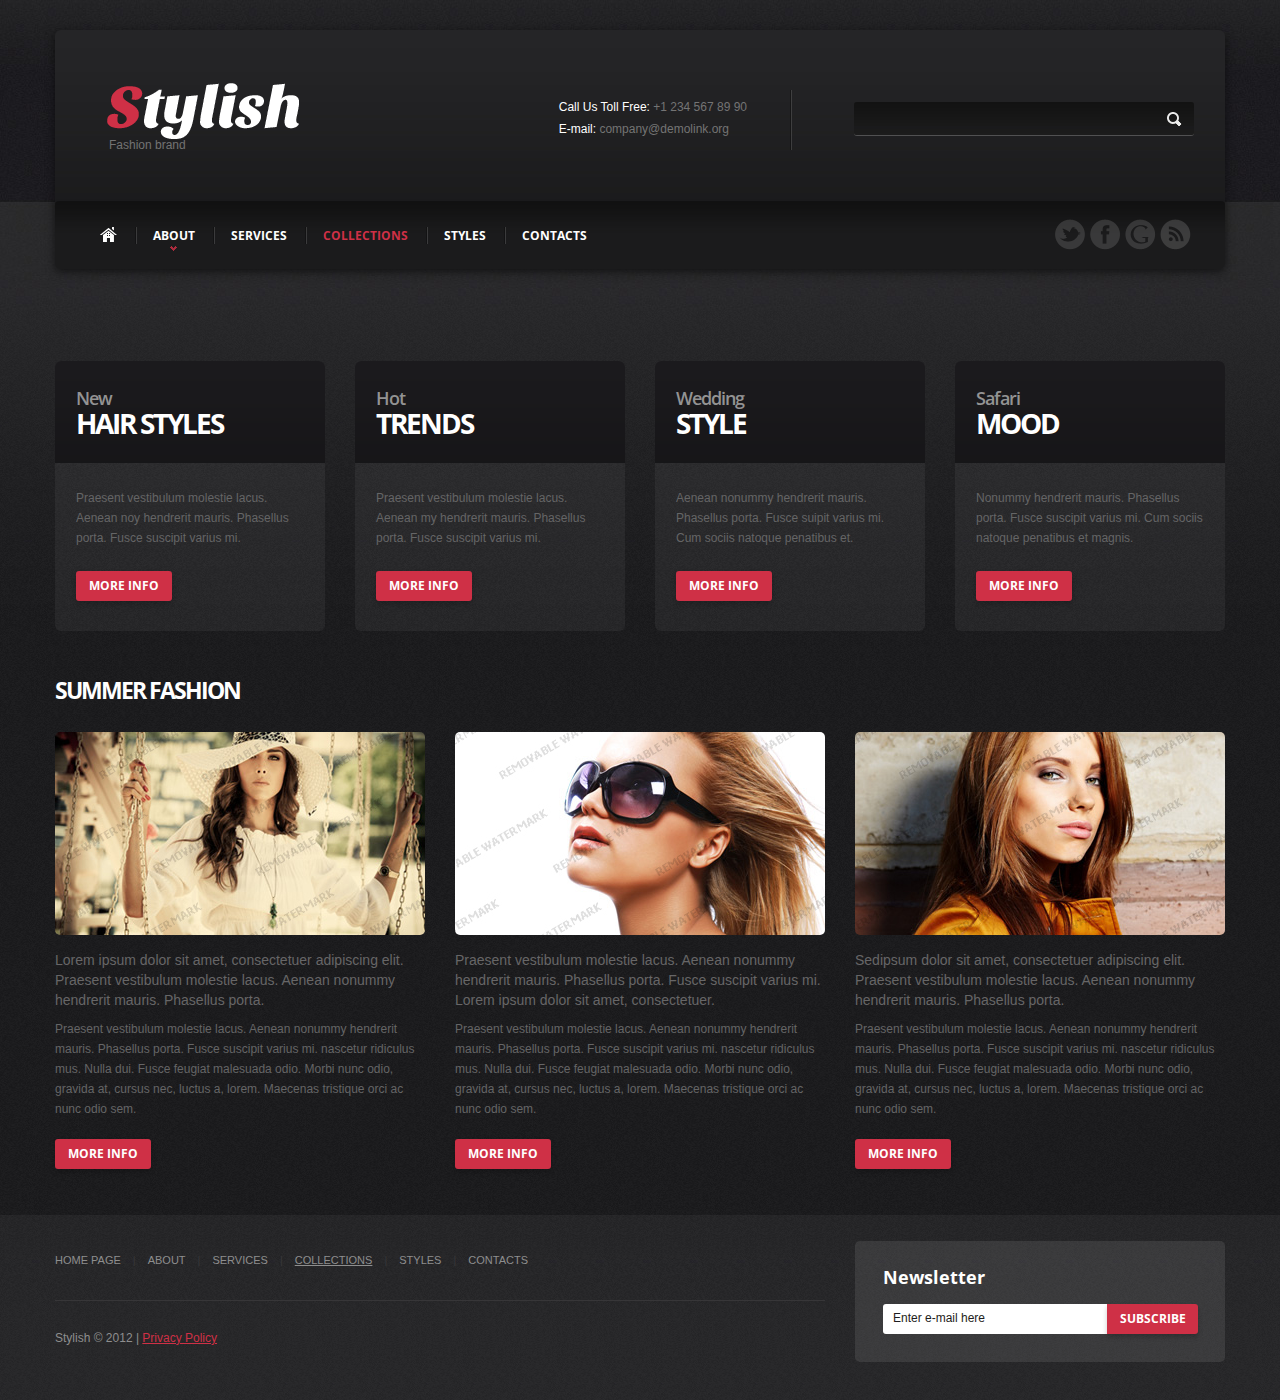
<file: templateResources/maintemplate/index-3.html>
<!DOCTYPE html>
<html lang="en">
<head>
    <title>Collections</title>
    <meta charset="utf-8">
	<meta name="viewport" content="width=device-width, initial-scale=1.0">
    <meta name="description" content="Your description">
    <meta name="keywords" content="Your keywords">
    <meta name="author" content="Your name">
    <link rel="icon" href="img/favicon.ico" type="image/x-icon">
    <link rel="shortcut icon" href="img/favicon.ico" type="image/x-icon" />
    <link rel="stylesheet" href="css/bootstrap.css" type="text/css" media="screen">
    <link rel="stylesheet" href="css/responsive.css" type="text/css" media="screen">
    <link rel="stylesheet" href="css/style.css" type="text/css" media="screen">
    <link href='http://fonts.googleapis.com/css?family=Open+Sans:400,600,700' rel='stylesheet' type='text/css'>
	<script type="text/javascript" src="js/jquery.js"></script>
    <script type="text/javascript" src="js/jquery.easing.1.3.js"></script>
    <script src="js/jquery.ui.totop.js" type="text/javascript"></script>	
	<!--[if lt IE 8]>
  		<div style='text-align:center'><a href="http://www.microsoft.com/windows/internet-explorer/default.aspx?ocid=ie6_countdown_bannercode"><img src="http://www.theie6countdown.com/img/upgrade.jpg"border="0"alt=""/></a></div>  
 	<![endif]-->
  	<!--[if lt IE 9]>
    <link href='http://fonts.googleapis.com/css?family=Open+Sans:400' rel='stylesheet' type='text/css'>
    <link href='http://fonts.googleapis.com/css?family=Open+Sans:600' rel='stylesheet' type='text/css'>
    <link href='http://fonts.googleapis.com/css?family=Open+Sans:700' rel='stylesheet' type='text/css'>
    <script src="http://html5shim.googlecode.com/svn/trunk/html5.js"></script>
    <link rel="stylesheet" href="css/docs.css" type="text/css" media="screen">
    <link rel="stylesheet" href="css/ie.css" type="text/css" media="screen">
  <![endif]-->
</head>

<body>
<!--==============================header=================================-->
<header>
    <div class="container">
    	<div class="row">
        	<div class="span12">
            	<div class="header-block clearfix">
                    <div class="clearfix header-block-pad">
                        <h1 class="brand"><a href="index.html"><img src="img/logo.png" alt=""></a><span>Fashion brand</span></h1>
                        <form id="search-form" action="search.php" method="GET" accept-charset="utf-8" class="navbar-form" >
                            <input type="text" name="s" onBlur="if(this.value=='') this.value=''" onFocus="if(this.value =='' ) this.value=''"  >
                            <a href="#" onClick="document.getElementById('search-form').submit()"></a>
                        </form>
                        <span class="contacts">Call Us Toll Free:  <span>+1 234 567 89 90</span><br>E-mail: <a href="#">company@demolink.org</a></span>
                    </div>
                    <div class="navbar navbar_ clearfix">
                        <div class="navbar-inner navbar-inner_">
                            <div class="container">
                                <a class="btn btn-navbar" data-toggle="collapse" data-target=".nav-collapse_">MENU</a>                                                   
                                <div class="nav-collapse nav-collapse_ collapse">
                                    <ul class="nav sf-menu">
                                      <li class="li-first"><a href="index.html"><em class="hidden-phone"></em><span class="visible-phone">Home</span></a></li>
                                      <li class="sub-menu"><a href="index-1.html">about</a>
                                        <ul>
                                          <li><a href="#">Welcome Message</a></li>
                                          <li class="sub-menu"><a href="#">Company Profile</a>
                                            <ul>
                                              <li><a href="#">Our Capabilities</a></li>
                                              <li><a href="#">Advantages</a></li>
                                              <li><a href="#">Work Team</a></li>
                                              <li><a href="#">Partnership</a></li>
                                              <li><a href="#">Support</a></li>
                                            </ul>
                                          </li>
                                          <li><a href="#">Our History</a></li>
                                          <li><a href="#">Testimonials</a></li>
                                        </ul>
                                      </li>
                                      <li><a href="index-2.html">services</a></li>
                                      <li class="active"><a href="index-3.html">collections</a></li>
                                      <li><a href="index-4.html">styles</a></li>
                                      <li><a href="index-5.html">contacts</a></li>
                                    </ul>
                                </div>
                                <ul class="social-icons">
                                    <li><a href="#"><img src="img/icon-1.png" alt=""></a></li>
                                    <li><a href="#"><img src="img/icon-2.png" alt=""></a></li>
                                    <li><a href="#"><img src="img/icon-3.png" alt=""></a></li>
                                    <li><a href="#"><img src="img/icon-4.png" alt=""></a></li>
                                </ul>
                            </div>
                        </div>
                     </div>   
                </div>
            </div>
       </div>     
    </div>
</header>
<section id="content">
<div class="sub-content">
  <div class="container">
  	<div class="row">
      <div class="span12">        
        <ul class="thumbnails indent-3">
          <li class="span3">
            <div class="thumbnail thumbnail_1">
              <div class="caption">
                <h5>New</h5>
                <h3>Hair Styles</h3>
              </div>  
              <div class="thumbnail-pad">
                  <p>Praesent vestibulum molestie lacus. Aenean noy hendrerit mauris. Phasellus porta. Fusce suscipit varius mi. </p>
                  <a href="#" class="btn btn_">more info</a>
              </div>
            </div>
          </li>
          <li class="span3">
            <div class="thumbnail thumbnail_1">
              <div class="caption">
                <h5>Hot</h5>
                <h3>Trends</h3>
              </div>  
              <div class="thumbnail-pad">
                  <p>Praesent vestibulum molestie lacus. Aenean my hendrerit mauris. Phasellus porta. Fusce suscipit varius mi. </p>
                  <a href="#" class="btn btn_">more info</a>
              </div>
            </div>
          </li>
          <li class="span3">
            <div class="thumbnail thumbnail_1">
              <div class="caption">
                <h5>Wedding</h5>
                <h3>Style</h3>
              </div>  
              <div class="thumbnail-pad">
                  <p>Aenean nonummy hendrerit mauris. Phasellus porta. Fusce suipit varius mi. Cum sociis natoque penatibus et.</p>
                  <a href="#" class="btn btn_">more info</a>
              </div>
            </div>
          </li>
          <li class="span3">
            <div class="thumbnail thumbnail_1">
              <div class="caption">
                <h5>Safari</h5>
                <h3>mood</h3>
              </div>
              <div class="thumbnail-pad">  
                  <p>Nonummy hendrerit mauris. Phasellus porta. Fusce suscipit varius mi. Cum sociis natoque penatibus et magnis.</p>
                  <a href="#" class="btn btn_">more info</a>
              </div>
            </div>
          </li>
        </ul>
      </div>
    </div>
    <div class="row">
      <div class="span12">
          <h4 class="bot-0">Summer Fashion</h4>
      </div>
    </div>
    <div class="row"> 
        <div class="thumbnails_3">
            <div class="span4">
                <div class="thumbnail thumbnail_3">  
            	<figure><img src="img/page4-img1.jpg" alt="" class="img-radius"></figure>
                <p class="lead p2">Lorem ipsum dolor sit amet, consectetuer adipiscing elit. Praesent vestibulum molestie lacus. Aenean nonummy 
hendrerit mauris. Phasellus porta. </p>
                Praesent vestibulum molestie lacus. Aenean nonummy hendrerit mauris. Phasellus porta. Fusce suscipit varius mi. 
nascetur ridiculus mus. Nulla dui. Fusce feugiat malesuada odio. Morbi nunc odio, gravida at, cursus nec, luctus a, lorem. 
Maecenas tristique orci ac  nunc odio sem. <br>
				<a href="#" class="btn btn_">more info</a>
                </div>
            </div>   
            <div class="span4">
                <div class="thumbnail thumbnail_3">  
            	<figure><img src="img/page4-img2.jpg" alt="" class="img-radius"></figure>
                <p class="lead p2">Praesent vestibulum molestie lacus. Aenean nonummy 
hendrerit mauris. Phasellus porta. Fusce suscipit varius mi. Lorem ipsum dolor sit amet, consectetuer.</p>
                Praesent vestibulum molestie lacus. Aenean nonummy hendrerit mauris. Phasellus porta. Fusce suscipit varius mi. 
nascetur ridiculus mus. Nulla dui. Fusce feugiat malesuada odio. Morbi nunc odio, gravida at, cursus nec, luctus a, lorem. 
Maecenas tristique orci ac  nunc odio sem. <br>
				<a href="#" class="btn btn_">more info</a>
                </div>
            </div>   
            <div class="span4">
                <div class="thumbnail thumbnail_3">  
            	<figure><img src="img/page4-img3.jpg" alt="" class="img-radius"></figure>
                <p class="lead p2">Sedipsum dolor sit amet, consectetuer adipiscing elit. Praesent vestibulum molestie lacus. Aenean nonummy 
hendrerit mauris. Phasellus porta. </p>
                Praesent vestibulum molestie lacus. Aenean nonummy hendrerit mauris. Phasellus porta. Fusce suscipit varius mi. 
nascetur ridiculus mus. Nulla dui. Fusce feugiat malesuada odio. Morbi nunc odio, gravida at, cursus nec, luctus a, lorem. 
Maecenas tristique orci ac  nunc odio sem. <br>
				<a href="#" class="btn btn_">more info</a>
                </div>
            </div>    
    	</div>
    </div>           
  </div>
</div>
</section>
<footer>
   <div class="container">
    <div class="row">
      <div class="span4 float2">
        <form id="newsletter" method="post" >
            <label>Newsletter</label>
            <div class="clearfix">
                <input type="text" onFocus="if(this.value =='Enter e-mail here' ) this.value=''" onBlur="if(this.value=='') this.value='Enter e-mail here'" value="Enter e-mail here" >
                <a href="#" onClick="document.getElementById('newsletter').submit()" class="btn btn_">subscribe</a>
            </div>
        </form>
    </div>
    <div class="span8 float">
      	<ul class="footer-menu">
        	<li><a href="index.html">Home Page</a>|</li>
            <li><a href="index-1.html">about</a>|</li>
            <li><a href="index-2.html">Services</a>|</li>
            <li><a href="index-3.html" class="current">collections</a>|</li>
            <li><a href="index-4.html">styles</a>|</li>
            <li><a href="index-5.html">Contacts</a></li>
        </ul>
      	Stylish   &copy;  2012  |   <a href="index-6.html">Privacy Policy</a>
      </div>
    </div>
   </div>
</footer>
<script type="text/javascript" src="js/bootstrap.js"></script>
</body>
</html>
</file>
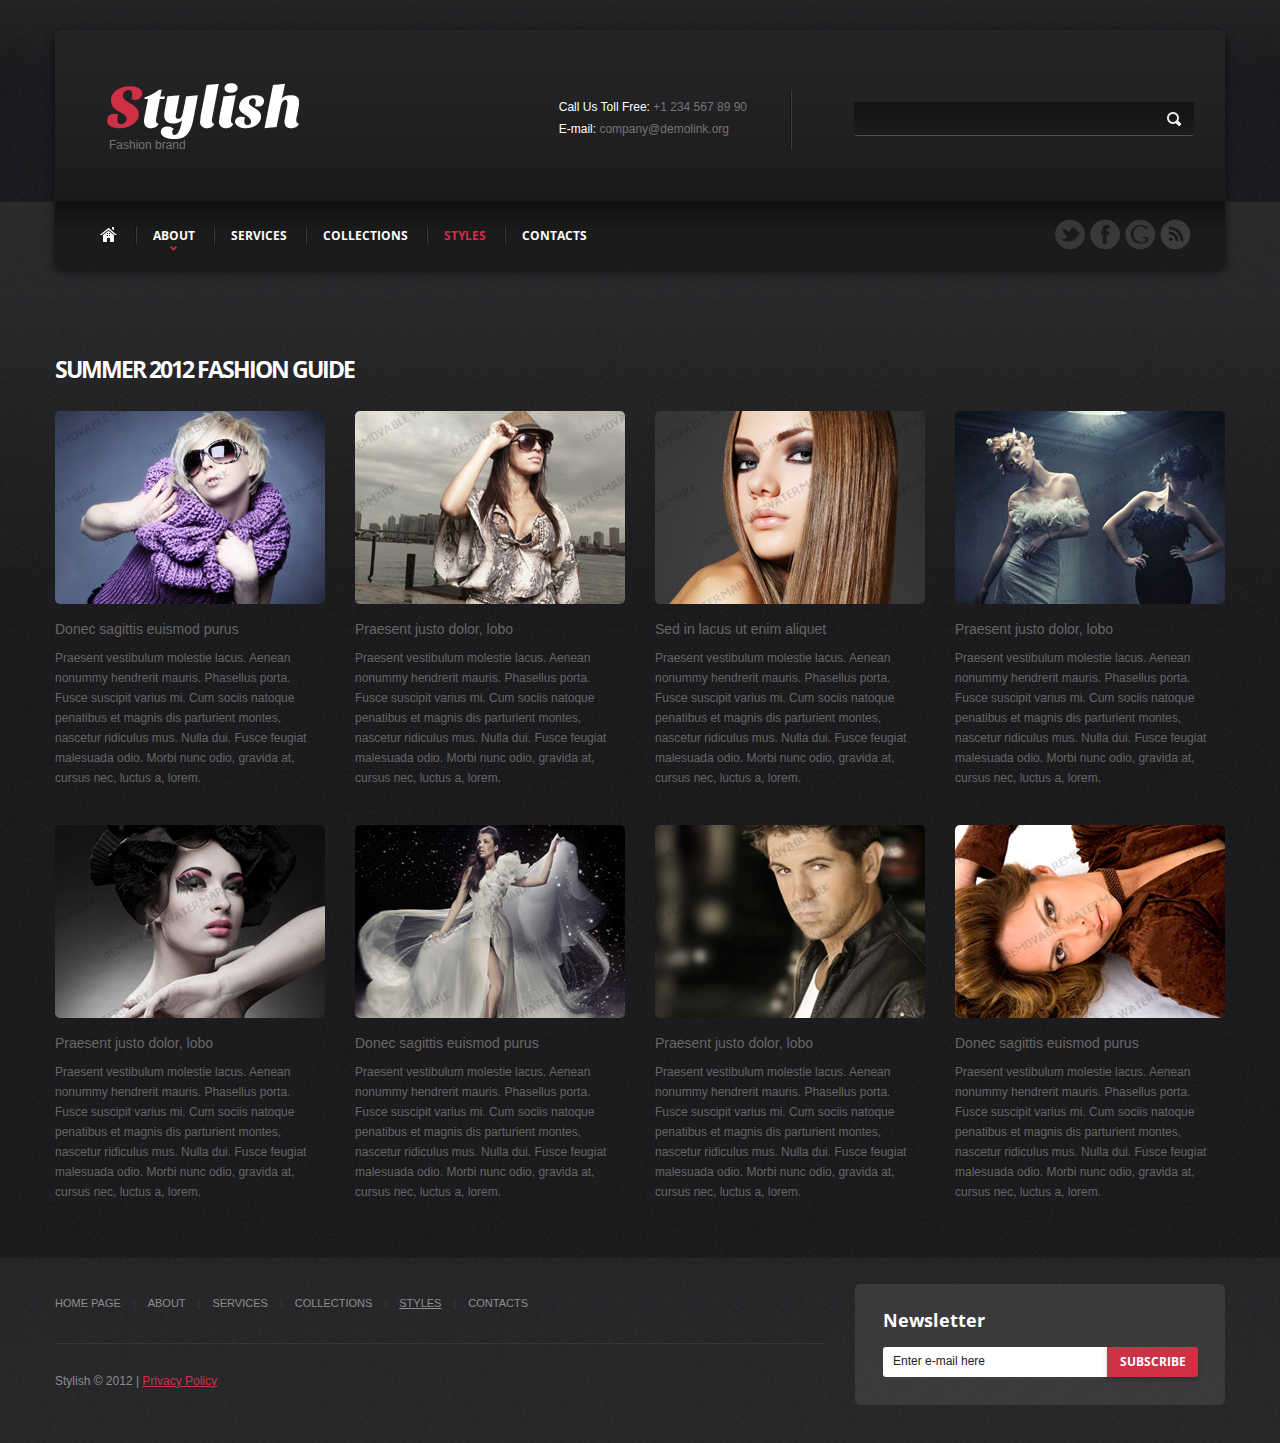
<file: templateResources/maintemplate/index-4.html>
<!DOCTYPE html>
<html lang="en">
<head>
    <title>Styles</title>
    <meta charset="utf-8">
	<meta name="viewport" content="width=device-width, initial-scale=1.0">
    <meta name="description" content="Your description">
    <meta name="keywords" content="Your keywords">
    <meta name="author" content="Your name">
    <link rel="icon" href="img/favicon.ico" type="image/x-icon">
    <link rel="shortcut icon" href="img/favicon.ico" type="image/x-icon" />
    <link rel="stylesheet" href="css/bootstrap.css" type="text/css" media="screen">
    <link rel="stylesheet" href="css/responsive.css" type="text/css" media="screen">
    <link rel="stylesheet" href="css/style.css" type="text/css" media="screen">
    <link href='http://fonts.googleapis.com/css?family=Open+Sans:400,600,700' rel='stylesheet' type='text/css'>
	<script type="text/javascript" src="js/jquery.js"></script>
    <script type="text/javascript" src="js/jquery.easing.1.3.js"></script>
    <script src="js/jquery.ui.totop.js" type="text/javascript"></script>	
	<!--[if lt IE 8]>
  		<div style='text-align:center'><a href="http://www.microsoft.com/windows/internet-explorer/default.aspx?ocid=ie6_countdown_bannercode"><img src="http://www.theie6countdown.com/img/upgrade.jpg"border="0"alt=""/></a></div>  
 	<![endif]-->
  	<!--[if lt IE 9]>
    <link href='http://fonts.googleapis.com/css?family=Open+Sans:400' rel='stylesheet' type='text/css'>
    <link href='http://fonts.googleapis.com/css?family=Open+Sans:600' rel='stylesheet' type='text/css'>
    <link href='http://fonts.googleapis.com/css?family=Open+Sans:700' rel='stylesheet' type='text/css'>
    <script src="http://html5shim.googlecode.com/svn/trunk/html5.js"></script>
    <link rel="stylesheet" href="css/docs.css" type="text/css" media="screen">
    <link rel="stylesheet" href="css/ie.css" type="text/css" media="screen">
  <![endif]-->
</head>

<body>
<!--==============================header=================================-->
<header>
    <div class="container">
    	<div class="row">
        	<div class="span12">
            	<div class="header-block clearfix">
                    <div class="clearfix header-block-pad">
                        <h1 class="brand"><a href="index.html"><img src="img/logo.png" alt=""></a><span>Fashion brand</span></h1>
                        <form id="search-form" action="search.php" method="GET" accept-charset="utf-8" class="navbar-form" >
                            <input type="text" name="s" onBlur="if(this.value=='') this.value=''" onFocus="if(this.value =='' ) this.value=''"  >
                            <a href="#" onClick="document.getElementById('search-form').submit()"></a>
                        </form>
                        <span class="contacts">Call Us Toll Free:  <span>+1 234 567 89 90</span><br>E-mail: <a href="#">company@demolink.org</a></span>
                    </div>
                    <div class="navbar navbar_ clearfix">
                        <div class="navbar-inner navbar-inner_">
                            <div class="container">
                                <a class="btn btn-navbar" data-toggle="collapse" data-target=".nav-collapse_">MENU</a>                                                   
                                <div class="nav-collapse nav-collapse_ collapse">
                                    <ul class="nav sf-menu">
                                      <li class="li-first"><a href="index.html"><em class="hidden-phone"></em><span class="visible-phone">Home</span></a></li>
                                      <li class="sub-menu"><a href="index-1.html">about</a>
                                        <ul>
                                          <li><a href="#">Welcome Message</a></li>
                                          <li class="sub-menu"><a href="#">Company Profile</a>
                                            <ul>
                                              <li><a href="#">Our Capabilities</a></li>
                                              <li><a href="#">Advantages</a></li>
                                              <li><a href="#">Work Team</a></li>
                                              <li><a href="#">Partnership</a></li>
                                              <li><a href="#">Support</a></li>
                                            </ul>
                                          </li>
                                          <li><a href="#">Our History</a></li>
                                          <li><a href="#">Testimonials</a></li>
                                        </ul>
                                      </li>
                                      <li><a href="index-2.html">services</a></li>
                                      <li><a href="index-3.html">collections</a></li>
                                      <li class="active"><a href="index-4.html">styles</a></li>
                                      <li><a href="index-5.html">contacts</a></li>
                                    </ul>
                                </div>
                                <ul class="social-icons">
                                    <li><a href="#"><img src="img/icon-1.png" alt=""></a></li>
                                    <li><a href="#"><img src="img/icon-2.png" alt=""></a></li>
                                    <li><a href="#"><img src="img/icon-3.png" alt=""></a></li>
                                    <li><a href="#"><img src="img/icon-4.png" alt=""></a></li>
                                </ul>
                            </div>
                        </div>
                     </div>   
                </div>
            </div>
       </div>     
    </div>
</header>
<section id="content">
<div class="sub-content">
  <div class="container">
    <div class="row">
      <div class="span12">
          <h4 class="bot-0">summer 2012 Fashion Guide</h4>
      </div>
    </div>
    <div class="row"> 
        <div class="thumbnails_4">
            <div class="span3">
                <div class="thumbnail thumbnail_4">  
                    <figure><img src="img/page5-img1.jpg" class="img-radius" alt=""></figure>
                    <p class="lead p2"><a href="#" class="lead">Donec sagittis euismod purus</a></p>
                    Praesent vestibulum molestie lacus. Aenean nonummy hendrerit mauris. Phasellus porta. Fusce suscipit varius mi. Cum sociis natoque penatibus et magnis dis parturient montes, nascetur ridiculus mus. Nulla dui. Fusce feugiat malesuada odio. Morbi nunc odio, gravida at, cursus nec, luctus a, lorem.
                </div>
            </div>   
            <div class="span3">
                <div class="thumbnail thumbnail_4">  
                    <figure><img src="img/page5-img2.jpg" class="img-radius" alt=""></figure>
                    <p class="lead p2"><a href="#" class="lead">Praesent justo dolor, lobo</a></p>
                    Praesent vestibulum molestie lacus. Aenean nonummy hendrerit mauris. Phasellus porta. Fusce suscipit varius mi. Cum sociis natoque penatibus et magnis dis parturient montes, nascetur ridiculus mus. Nulla dui. Fusce feugiat malesuada odio. Morbi nunc odio, gravida at, cursus nec, luctus a, lorem.
                </div>
            </div>   
            <div class="span3">
                <div class="thumbnail thumbnail_4">  
                    <figure><img src="img/page5-img3.jpg" class="img-radius" alt=""></figure>
                    <p class="lead p2"><a href="#" class="lead">Sed in lacus ut enim aliquet</a></p>
                    Praesent vestibulum molestie lacus. Aenean nonummy hendrerit mauris. Phasellus porta. Fusce suscipit varius mi. Cum sociis natoque penatibus et magnis dis parturient montes, nascetur ridiculus mus. Nulla dui. Fusce feugiat malesuada odio. Morbi nunc odio, gravida at, cursus nec, luctus a, lorem.
                </div>
            </div>  
            <div class="span3">
                <div class="thumbnail thumbnail_4">  
                    <figure><img src="img/page5-img4.jpg" class="img-radius" alt=""></figure>
                    <p class="lead p2"><a href="#" class="lead">Praesent justo dolor, lobo</a></p>
                    Praesent vestibulum molestie lacus. Aenean nonummy hendrerit mauris. Phasellus porta. Fusce suscipit varius mi. Cum sociis natoque penatibus et magnis dis parturient montes, nascetur ridiculus mus. Nulla dui. Fusce feugiat malesuada odio. Morbi nunc odio, gravida at, cursus nec, luctus a, lorem.
                </div>
            </div>    
            <div class="span3">
                <div class="thumbnail thumbnail_4">  
                    <figure><img src="img/page5-img5.jpg" class="img-radius" alt=""></figure>
                    <p class="lead p2"><a href="#" class="lead">Praesent justo dolor, lobo</a></p>
                    Praesent vestibulum molestie lacus. Aenean nonummy hendrerit mauris. Phasellus porta. Fusce suscipit varius mi. Cum sociis natoque penatibus et magnis dis parturient montes, nascetur ridiculus mus. Nulla dui. Fusce feugiat malesuada odio. Morbi nunc odio, gravida at, cursus nec, luctus a, lorem.
                </div>
            </div>   
            <div class="span3">
                <div class="thumbnail thumbnail_4">  
                    <figure><img src="img/page5-img6.jpg" class="img-radius" alt=""></figure>
                    <p class="lead p2"><a href="#" class="lead">Donec sagittis euismod purus</a></p>
                    Praesent vestibulum molestie lacus. Aenean nonummy hendrerit mauris. Phasellus porta. Fusce suscipit varius mi. Cum sociis natoque penatibus et magnis dis parturient montes, nascetur ridiculus mus. Nulla dui. Fusce feugiat malesuada odio. Morbi nunc odio, gravida at, cursus nec, luctus a, lorem.
                </div>
            </div>   
            <div class="span3">
                <div class="thumbnail thumbnail_4">  
                    <figure><img src="img/page5-img7.jpg" class="img-radius" alt=""></figure>
                    <p class="lead p2"><a href="#" class="lead">Praesent justo dolor, lobo</a></p>
                    Praesent vestibulum molestie lacus. Aenean nonummy hendrerit mauris. Phasellus porta. Fusce suscipit varius mi. Cum sociis natoque penatibus et magnis dis parturient montes, nascetur ridiculus mus. Nulla dui. Fusce feugiat malesuada odio. Morbi nunc odio, gravida at, cursus nec, luctus a, lorem.
                </div>
            </div>  
            <div class="span3">
                <div class="thumbnail thumbnail_4">  
                    <figure><img src="img/page5-img8.jpg" class="img-radius" alt=""></figure>
                    <p class="lead p2"><a href="#" class="lead">Donec sagittis euismod purus</a></p>
                    Praesent vestibulum molestie lacus. Aenean nonummy hendrerit mauris. Phasellus porta. Fusce suscipit varius mi. Cum sociis natoque penatibus et magnis dis parturient montes, nascetur ridiculus mus. Nulla dui. Fusce feugiat malesuada odio. Morbi nunc odio, gravida at, cursus nec, luctus a, lorem.
                </div>
            </div>    
        </div>   
    </div>           
  </div>
</div>
</section>
<footer>
   <div class="container">
    <div class="row">
      <div class="span4 float2">
        <form id="newsletter" method="post" >
            <label>Newsletter</label>
            <div class="clearfix">
                <input type="text" onFocus="if(this.value =='Enter e-mail here' ) this.value=''" onBlur="if(this.value=='') this.value='Enter e-mail here'" value="Enter e-mail here" >
                <a href="#" onClick="document.getElementById('newsletter').submit()" class="btn btn_">subscribe</a>
            </div>
        </form>
    </div>
    <div class="span8 float">
      	<ul class="footer-menu">
        	<li><a href="index.html">Home Page</a>|</li>
            <li><a href="index-1.html">about</a>|</li>
            <li><a href="index-2.html">Services</a>|</li>
            <li><a href="index-3.html">collections</a>|</li>
            <li><a href="index-4.html" class="current">styles</a>|</li>
            <li><a href="index-5.html">Contacts</a></li>
        </ul>
      	Stylish   &copy;  2012  |   <a href="index-6.html">Privacy Policy</a>
      </div>
    </div>
   </div>
</footer>
<script type="text/javascript" src="js/bootstrap.js"></script>
</body>
</html>
</file>
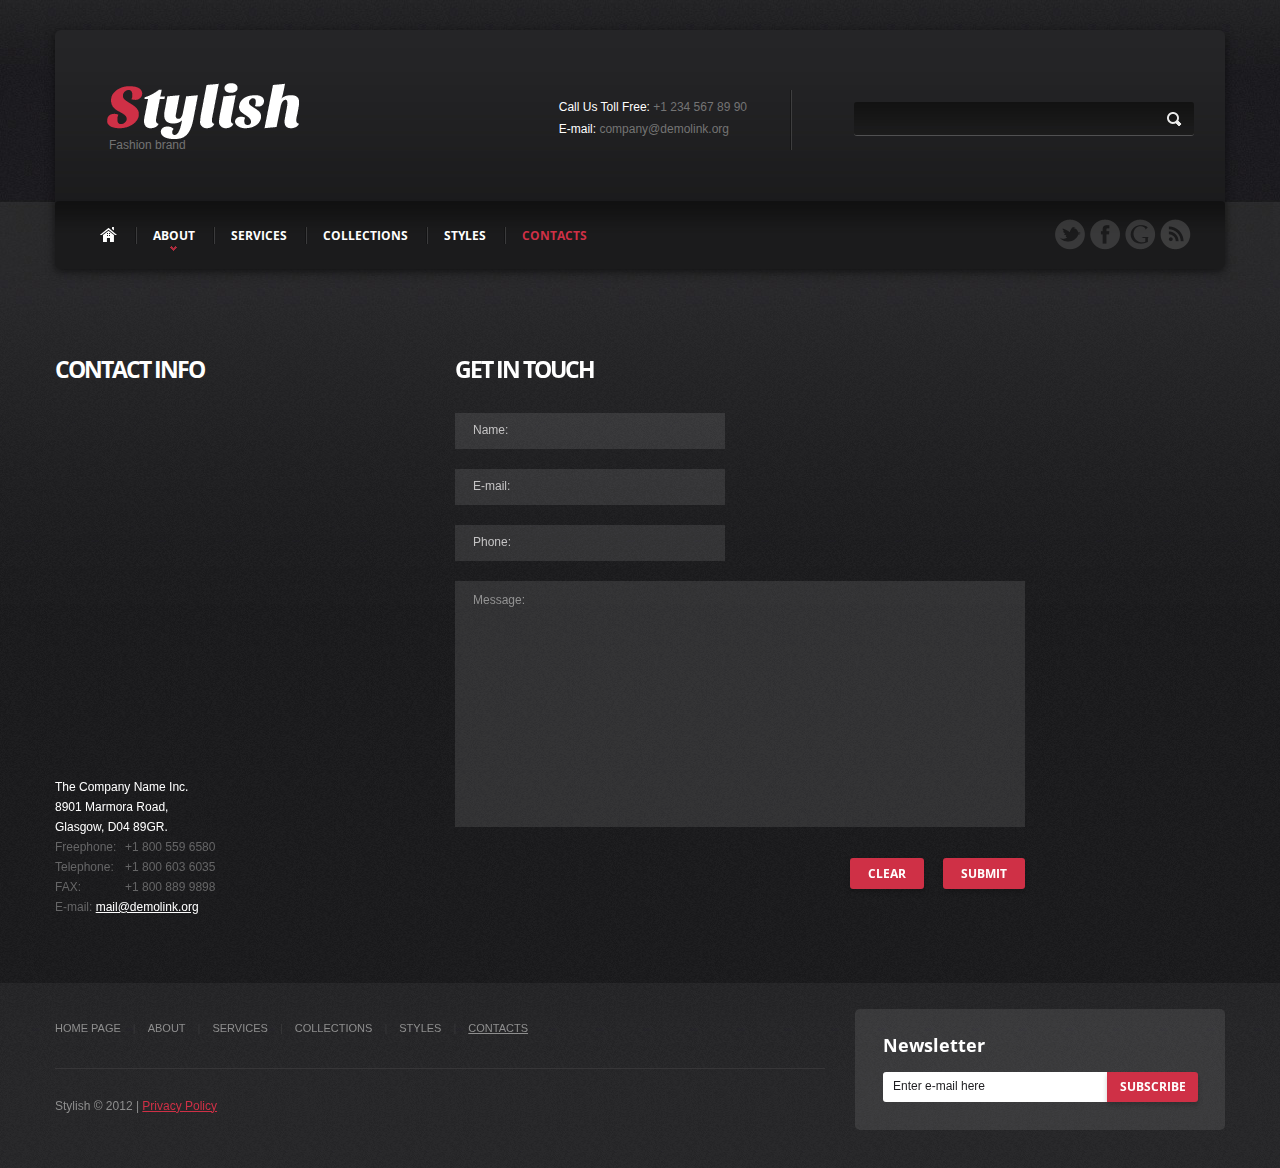
<file: templateResources/maintemplate/index-5.html>
<!DOCTYPE html>
<html lang="en">
<head>
    <title>Contacts</title>
    <meta charset="utf-8">
	<meta name="viewport" content="width=device-width, initial-scale=1.0">
    <meta name="description" content="Your description">
    <meta name="keywords" content="Your keywords">
    <meta name="author" content="Your name">
    <link rel="icon" href="img/favicon.ico" type="image/x-icon">
    <link rel="shortcut icon" href="img/favicon.ico" type="image/x-icon" />
    <link rel="stylesheet" href="css/bootstrap.css" type="text/css" media="screen">
    <link rel="stylesheet" href="css/responsive.css" type="text/css" media="screen">
    <link rel="stylesheet" href="css/style.css" type="text/css" media="screen">
    <link href='http://fonts.googleapis.com/css?family=Open+Sans:400,600,700' rel='stylesheet' type='text/css'>
	<script type="text/javascript" src="js/jquery.js"></script>
    <script type="text/javascript" src="js/jquery.easing.1.3.js"></script>
    <script src="js/jquery.ui.totop.js" type="text/javascript"></script>	
    <script type="text/javascript" src="js/forms.js"></script>		
	<!--[if lt IE 8]>
  		<div style='text-align:center'><a href="http://www.microsoft.com/windows/internet-explorer/default.aspx?ocid=ie6_countdown_bannercode"><img src="http://www.theie6countdown.com/img/upgrade.jpg"border="0"alt=""/></a></div>  
 	<![endif]-->
  	<!--[if lt IE 9]>
    <link href='http://fonts.googleapis.com/css?family=Open+Sans:400' rel='stylesheet' type='text/css'>
    <link href='http://fonts.googleapis.com/css?family=Open+Sans:600' rel='stylesheet' type='text/css'>
    <link href='http://fonts.googleapis.com/css?family=Open+Sans:700' rel='stylesheet' type='text/css'>
    <script src="http://html5shim.googlecode.com/svn/trunk/html5.js"></script>
    <link rel="stylesheet" href="css/docs.css" type="text/css" media="screen">
    <link rel="stylesheet" href="css/ie.css" type="text/css" media="screen">
  <![endif]-->
</head>

<body>
<!--==============================header=================================-->
<header>
    <div class="container">
    	<div class="row">
        	<div class="span12">
            	<div class="header-block clearfix">
                    <div class="clearfix header-block-pad">
                        <h1 class="brand"><a href="index.html"><img src="img/logo.png" alt=""></a><span>Fashion brand</span></h1>
                        <form id="search-form" action="search.php" method="GET" accept-charset="utf-8" class="navbar-form" >
                            <input type="text" name="s" onBlur="if(this.value=='') this.value=''" onFocus="if(this.value =='' ) this.value=''"  >
                            <a href="#" onClick="document.getElementById('search-form').submit()"></a>
                        </form>
                        <span class="contacts">Call Us Toll Free:  <span>+1 234 567 89 90</span><br>E-mail: <a href="#">company@demolink.org</a></span>
                    </div>
                    <div class="navbar navbar_ clearfix">
                        <div class="navbar-inner navbar-inner_">
                            <div class="container">
                                <a class="btn btn-navbar" data-toggle="collapse" data-target=".nav-collapse_">MENU</a>                                                   
                                <div class="nav-collapse nav-collapse_ collapse">
                                    <ul class="nav sf-menu">
                                      <li class="li-first"><a href="index.html"><em class="hidden-phone"></em><span class="visible-phone">Home</span></a></li>
                                      <li class="sub-menu"><a href="index-1.html">about</a>
                                        <ul>
                                          <li><a href="#">Welcome Message</a></li>
                                          <li class="sub-menu"><a href="#">Company Profile</a>
                                            <ul>
                                              <li><a href="#">Our Capabilities</a></li>
                                              <li><a href="#">Advantages</a></li>
                                              <li><a href="#">Work Team</a></li>
                                              <li><a href="#">Partnership</a></li>
                                              <li><a href="#">Support</a></li>
                                            </ul>
                                          </li>
                                          <li><a href="#">Our History</a></li>
                                          <li><a href="#">Testimonials</a></li>
                                        </ul>
                                      </li>
                                      <li><a href="index-2.html">services</a></li>
                                      <li><a href="index-3.html">collections</a></li>
                                      <li><a href="index-4.html">styles</a></li>
                                      <li class="active"><a href="index-5.html">contacts</a></li>
                                    </ul>
                                </div>
                                <ul class="social-icons">
                                    <li><a href="#"><img src="img/icon-1.png" alt=""></a></li>
                                    <li><a href="#"><img src="img/icon-2.png" alt=""></a></li>
                                    <li><a href="#"><img src="img/icon-3.png" alt=""></a></li>
                                    <li><a href="#"><img src="img/icon-4.png" alt=""></a></li>
                                </ul>
                            </div>
                        </div>
                     </div>   
                </div>
            </div>
       </div>     
    </div>
</header>
<section id="content">
<div class="sub-content">
  <div class="container">
    <div class="row">
      <div class="span4">
        	<h4>Contact info</h4>
            <div class="map">
             <iframe src="http://maps.google.com/maps?f=q&amp;source=s_q&amp;hl=en&amp;geocode=&amp;q=Brooklyn,+New+York,+NY,+United+States&amp;aq=0&amp;sll=37.0625,-95.677068&amp;sspn=61.282355,146.513672&amp;ie=UTF8&amp;hq=&amp;hnear=Brooklyn,+Kings,+New+York&amp;ll=40.649974,-73.950005&amp;spn=0.01628,0.025663&amp;z=14&amp;iwloc=A&amp;output=embed"></iframe></div>
            <address>
                <strong class="clr">The Company Name Inc.<br>
8901 Marmora Road,<br>
Glasgow, D04 89GR.</strong><br>
                <span>Freephone:</span>+1 800 559 6580<br>
                <span>Telephone:</span>+1 800 603 6035<br>
                <span>FAX:</span>+1 800 889 9898 <br>
                E-mail: <a href="#"><u>mail@demolink.org</u></a>
            </address>
          	
		</div>  
        <div class="span6">
        	<h4>Get in touch</h4>
            <div class="contact-form">
              <form id="contact-form">
                  <div class="success">Contact form submitted!<strong><br>We will be in touch soon.</strong> </div>
                  <fieldset>
                      <label class="name">
                       <input type="text" value="Name:">						
                       <span class="error">*This is not a valid name.</span> <span class="empty">*This field is required.</span>						
                  </label>	
                  <label class="email">						
                       <input type="email" value="E-mail:">						
                       <span class="error">*This is not a valid email address.</span> <span class="empty">*This field is required.</span>						
                  </label>
                  <label class="phone">						
                       <input type="text" value="Phone:">						
                       <span class="error">*This is not a valid phone number.</span> <span class="empty">*This field is required.</span>						
                  </label>		
                  <label class="message">						
                       <textarea>Message:</textarea>						
                       <span class="error">*The message is too short.</span> <span class="empty">*This field is required.</span>						
                  </label>
                </fieldset>
                  <div class="pull-right">
                      <a href="#" class="btn btn_ btn-small_" data-type="reset">clear</a>
                      <a href="#" class="btn btn_ btn-small_" data-type="submit">submit</a>
                  </div>
              </form>
           </div>
		</div>  
    </div>           
  </div>
</div>
</section>
<footer>
   <div class="container">
    <div class="row">
      <div class="span4 float2">
        <form id="newsletter" method="post" >
            <label>Newsletter</label>
            <div class="clearfix">
                <input type="text" onFocus="if(this.value =='Enter e-mail here' ) this.value=''" onBlur="if(this.value=='') this.value='Enter e-mail here'" value="Enter e-mail here" >
                <a href="#" onClick="document.getElementById('newsletter').submit()" class="btn btn_">subscribe</a>
            </div>
        </form>
    </div>
    <div class="span8 float">
      	<ul class="footer-menu">
        	<li><a href="index.html">Home Page</a>|</li>
            <li><a href="index-1.html">about</a>|</li>
            <li><a href="index-2.html">Services</a>|</li>
            <li><a href="index-3.html">collections</a>|</li>
            <li><a href="index-4.html">styles</a>|</li>
            <li><a href="index-5.html" class="current">Contacts</a></li>
        </ul>
      	Stylish   &copy;  2012  |   <a href="index-6.html">Privacy Policy</a>
      </div>
    </div>
   </div>
</footer>
<script type="text/javascript" src="js/bootstrap.js"></script>
</body>
</html>
</file>
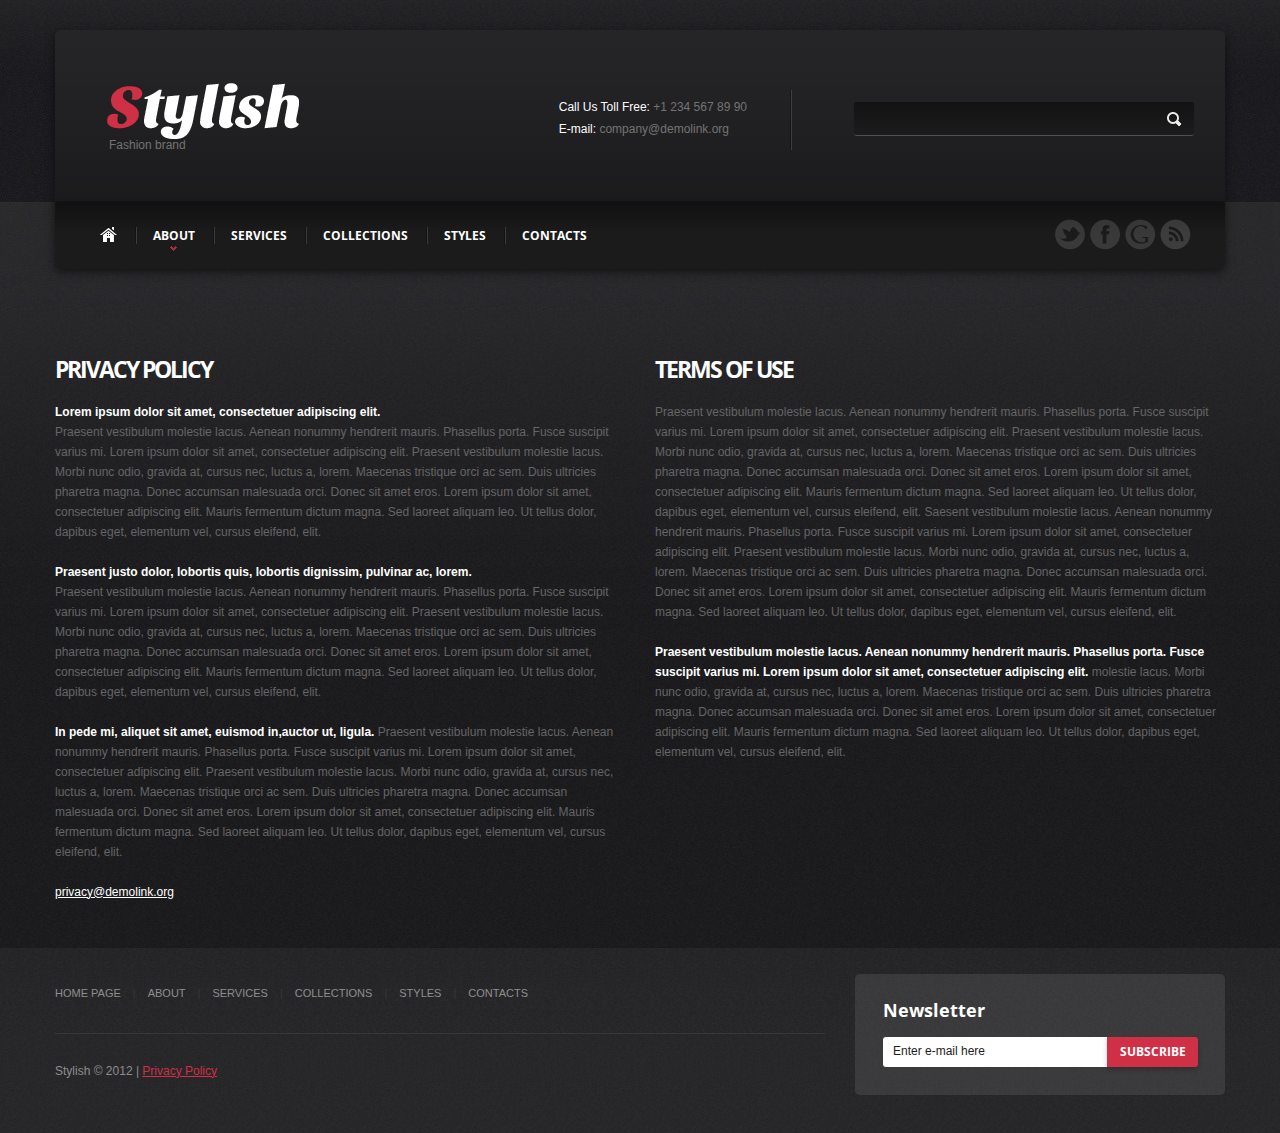
<file: templateResources/maintemplate/index-6.html>
<!DOCTYPE html>
<html lang="en">
<head>
    <title>Privacy Policy</title>
    <meta charset="utf-8">
	<meta name="viewport" content="width=device-width, initial-scale=1.0">
    <meta name="description" content="Your description">
    <meta name="keywords" content="Your keywords">
    <meta name="author" content="Your name">
    <link rel="icon" href="img/favicon.ico" type="image/x-icon">
    <link rel="shortcut icon" href="img/favicon.ico" type="image/x-icon" />
    <link rel="stylesheet" href="css/bootstrap.css" type="text/css" media="screen">
    <link rel="stylesheet" href="css/responsive.css" type="text/css" media="screen">
    <link rel="stylesheet" href="css/style.css" type="text/css" media="screen">
    <link href='http://fonts.googleapis.com/css?family=Open+Sans:400,600,700' rel='stylesheet' type='text/css'>
	<script type="text/javascript" src="js/jquery.js"></script>
    <script type="text/javascript" src="js/jquery.easing.1.3.js"></script>
    <script src="js/jquery.ui.totop.js" type="text/javascript"></script>	
	<!--[if lt IE 8]>
  		<div style='text-align:center'><a href="http://www.microsoft.com/windows/internet-explorer/default.aspx?ocid=ie6_countdown_bannercode"><img src="http://www.theie6countdown.com/img/upgrade.jpg"border="0"alt=""/></a></div>  
 	<![endif]-->
  	<!--[if lt IE 9]>
    <link href='http://fonts.googleapis.com/css?family=Open+Sans:400' rel='stylesheet' type='text/css'>
    <link href='http://fonts.googleapis.com/css?family=Open+Sans:600' rel='stylesheet' type='text/css'>
    <link href='http://fonts.googleapis.com/css?family=Open+Sans:700' rel='stylesheet' type='text/css'>
    <script src="http://html5shim.googlecode.com/svn/trunk/html5.js"></script>
    <link rel="stylesheet" href="css/docs.css" type="text/css" media="screen">
    <link rel="stylesheet" href="css/ie.css" type="text/css" media="screen">
  <![endif]-->
</head>

<body>
<!--==============================header=================================-->
<header>
    <div class="container">
    	<div class="row">
        	<div class="span12">
            	<div class="header-block clearfix">
                    <div class="clearfix header-block-pad">
                        <h1 class="brand"><a href="index.html"><img src="img/logo.png" alt=""></a><span>Fashion brand</span></h1>
                        <form id="search-form" action="search.php" method="GET" accept-charset="utf-8" class="navbar-form" >
                            <input type="text" name="s" onBlur="if(this.value=='') this.value=''" onFocus="if(this.value =='' ) this.value=''"  >
                            <a href="#" onClick="document.getElementById('search-form').submit()"></a>
                        </form>
                        <span class="contacts">Call Us Toll Free:  <span>+1 234 567 89 90</span><br>E-mail: <a href="#">company@demolink.org</a></span>
                    </div>
                    <div class="navbar navbar_ clearfix">
                        <div class="navbar-inner navbar-inner_">
                            <div class="container">
                                <a class="btn btn-navbar" data-toggle="collapse" data-target=".nav-collapse_">MENU</a>                                                   
                                <div class="nav-collapse nav-collapse_ collapse">
                                    <ul class="nav sf-menu">
                                      <li class="li-first"><a href="index.html"><em class="hidden-phone"></em><span class="visible-phone">Home</span></a></li>
                                      <li class="sub-menu"><a href="index-1.html">about</a>
                                        <ul>
                                          <li><a href="#">Welcome Message</a></li>
                                          <li class="sub-menu"><a href="#">Company Profile</a>
                                            <ul>
                                              <li><a href="#">Our Capabilities</a></li>
                                              <li><a href="#">Advantages</a></li>
                                              <li><a href="#">Work Team</a></li>
                                              <li><a href="#">Partnership</a></li>
                                              <li><a href="#">Support</a></li>
                                            </ul>
                                          </li>
                                          <li><a href="#">Our History</a></li>
                                          <li><a href="#">Testimonials</a></li>
                                        </ul>
                                      </li>
                                      <li><a href="index-2.html">services</a></li>
                                      <li><a href="index-3.html">collections</a></li>
                                      <li><a href="index-4.html">styles</a></li>
                                      <li><a href="index-5.html">contacts</a></li>
                                    </ul>
                                </div>
                                <ul class="social-icons">
                                    <li><a href="#"><img src="img/icon-1.png" alt=""></a></li>
                                    <li><a href="#"><img src="img/icon-2.png" alt=""></a></li>
                                    <li><a href="#"><img src="img/icon-3.png" alt=""></a></li>
                                    <li><a href="#"><img src="img/icon-4.png" alt=""></a></li>
                                </ul>
                            </div>
                        </div>
                     </div>   
                </div>
            </div>
       </div>     
    </div>
</header>
<section id="content">
<div class="sub-content">
  <div class="container">
    <div class="row">
    	<div class="span6 float2">
        	<h4>Terms of use</h4>
            <p>Praesent vestibulum molestie lacus. Aenean nonummy hendrerit mauris. Phasellus porta. Fusce suscipit varius mi. Lorem ipsum dolor sit amet, consectetuer adipiscing elit. Praesent vestibulum molestie lacus. Morbi nunc odio, gravida at, cursus nec, luctus a, lorem. Maecenas tristique orci ac sem. Duis ultricies pharetra magna. Donec accumsan malesuada orci. Donec sit amet eros. Lorem ipsum dolor sit amet, consectetuer adipiscing elit. Mauris fermentum dictum magna. Sed laoreet aliquam leo. Ut tellus dolor, dapibus eget, elementum vel, cursus eleifend, elit.
Saesent vestibulum molestie lacus. Aenean nonummy hendrerit mauris. Phasellus porta. Fusce suscipit varius mi. Lorem ipsum dolor sit amet, consectetuer adipiscing elit. Praesent vestibulum molestie lacus. Morbi nunc odio, gravida at, cursus nec, luctus a, lorem. Maecenas tristique orci ac sem. Duis ultricies pharetra magna. Donec accumsan malesuada orci. Donec sit amet eros. Lorem ipsum dolor sit amet, consectetuer adipiscing elit. Mauris fermentum dictum magna. Sed laoreet aliquam leo. Ut tellus dolor, dapibus eget, elementum vel, cursus eleifend, elit.</p>
            <p class="bot-0"><strong class="clr">Praesent vestibulum molestie lacus. Aenean nonummy hendrerit mauris. Phasellus porta. Fusce suscipit varius mi. Lorem ipsum dolor sit amet, consectetuer adipiscing elit.</strong>
            molestie lacus. Morbi nunc odio, gravida at, cursus nec, luctus a, lorem. Maecenas tristique orci ac sem. Duis ultricies pharetra magna. Donec accumsan malesuada orci. Donec sit amet eros. Lorem ipsum dolor sit amet, consectetuer adipiscing elit. Mauris fermentum dictum magna. Sed laoreet aliquam leo. Ut tellus dolor, dapibus eget, elementum vel, cursus eleifend, elit.</p>
		</div>  
        <div class="span6 float">
        	<h4>privacy policy</h4>
            <p><strong class="clr">Lorem ipsum dolor sit amet, consectetuer adipiscing elit.</strong><br>
            Praesent vestibulum molestie lacus. Aenean nonummy hendrerit mauris. Phasellus porta. Fusce suscipit varius mi. Lorem ipsum dolor sit amet, consectetuer adipiscing elit. Praesent vestibulum molestie lacus. Morbi nunc odio, gravida at, cursus nec, luctus a, lorem. Maecenas tristique orci ac sem. Duis ultricies pharetra magna. Donec accumsan malesuada orci. Donec sit amet eros. Lorem ipsum dolor sit amet, consectetuer adipiscing elit. Mauris fermentum dictum magna. Sed laoreet aliquam leo. Ut tellus dolor, dapibus eget, elementum vel, cursus eleifend, elit.</p>
            <p><strong class="clr">Praesent justo dolor, lobortis quis, lobortis dignissim, pulvinar ac, lorem.</strong><br>
            Praesent vestibulum molestie lacus. Aenean nonummy hendrerit mauris. Phasellus porta. Fusce suscipit varius mi. Lorem ipsum dolor sit amet, consectetuer adipiscing elit. Praesent vestibulum molestie lacus. Morbi nunc odio, gravida at, cursus nec, luctus a, lorem. Maecenas tristique orci ac sem. Duis ultricies pharetra magna. Donec accumsan malesuada orci. Donec sit amet eros. Lorem ipsum dolor sit amet, consectetuer adipiscing elit. Mauris fermentum dictum magna. Sed laoreet aliquam leo. Ut tellus dolor, dapibus eget, elementum vel, cursus eleifend, elit.</p>
            <p><strong class="clr">In pede mi, aliquet sit amet, euismod in,auctor ut, ligula.</strong>
            Praesent vestibulum molestie lacus. Aenean nonummy hendrerit mauris. Phasellus porta. Fusce suscipit varius mi. Lorem ipsum dolor sit amet, consectetuer adipiscing elit. Praesent vestibulum molestie lacus. Morbi nunc odio, gravida at, cursus nec, luctus a, lorem. Maecenas tristique orci ac sem. Duis ultricies pharetra magna. Donec accumsan malesuada orci. Donec sit amet eros. Lorem ipsum dolor sit amet, consectetuer adipiscing elit. Mauris fermentum dictum magna. Sed laoreet aliquam leo. Ut tellus dolor, dapibus eget, elementum vel, cursus eleifend, elit.</p>
            <a href="#"><u>privacy@demolink.org</u></a>
		</div> 
    </div>         
  </div>
</div> 
</section>
<footer>
   <div class="container">
    <div class="row">
      <div class="span4 float2">
        <form id="newsletter" method="post" >
            <label>Newsletter</label>
            <div class="clearfix">
                <input type="text" onFocus="if(this.value =='Enter e-mail here' ) this.value=''" onBlur="if(this.value=='') this.value='Enter e-mail here'" value="Enter e-mail here" >
                <a href="#" onClick="document.getElementById('newsletter').submit()" class="btn btn_">subscribe</a>
            </div>
        </form>
    </div>
    <div class="span8 float">
      	<ul class="footer-menu">
        	<li><a href="index.html">Home Page</a>|</li>
            <li><a href="index-1.html">about</a>|</li>
            <li><a href="index-2.html">Services</a>|</li>
            <li><a href="index-3.html">collections</a>|</li>
            <li><a href="index-4.html">styles</a>|</li>
            <li><a href="index-5.html">Contacts</a></li>
        </ul>
      	Stylish   &copy;  2012  |   <a href="index-6.html">Privacy Policy</a>
      </div>
    </div>
   </div>
</footer>
<script type="text/javascript" src="js/bootstrap.js"></script>
<!--Coded by melena-->
</body>
</html>
</file>
<file: templateResources/forprofile/css/templatemo-style.css>
/*

Volton Template

http://www.templatemo.com/tm-441-volton

*/

@font-face {
  font-family: 'robotolight';
  src: url("../fonts/Roboto-Light-webfont.eot");
  src: url("../fonts/Roboto-Light-webfont.eot?#iefix") format("embedded-opentype"), url("../fonts/Roboto-Light-webfont.woff") format("woff"), url("../fonts/Roboto-Light-webfont.ttf") format("truetype"), url("../fonts/Roboto-Light-webfont.svg#robotolight") format("svg");
  font-weight: normal;
  font-style: normal;
}
@font-face {
  font-family: 'robotoregular';
  src: url("../fonts/Roboto-Regular-webfont.eot");
  src: url("../fonts/Roboto-Regular-webfont.eot?#iefix") format("embedded-opentype"), url("../fonts/Roboto-Regular-webfont.woff") format("woff"), url("../fonts/Roboto-Regular-webfont.ttf") format("truetype"), url("../fonts/Roboto-Regular-webfont.svg#robotoregular") format("svg");
  font-weight: normal;
  font-style: normal;
}
@font-face {
  font-family: 'robotobold';
  src: url("../fonts/Roboto-Bold-webfont.eot");
  src: url("../fonts/Roboto-Bold-webfont.eot?#iefix") format("embedded-opentype"), url("../fonts/Roboto-Bold-webfont.woff") format("woff"), url("../fonts/Roboto-Bold-webfont.ttf") format("truetype"), url("../fonts/Roboto-Bold-webfont.svg#robotobold") format("svg");
  font-weight: normal;
  font-style: normal;
}
/*---------------------------------------------------------
 1. Reset
-------------------------------------------------------- */
html, body, div, span, applet, object, iframe, h1, h2, h3, h4, h5, h6, p, blockquote, pre, a, abbr, acronym, address, big, cite, code, del, dfn, em, img, ins, kbd, q, s, samp, small, strike, strong, sub, sup, tt, var, b, u, i, center, dl, dt, dd, ol, ul, li, fieldset, form, label, legend, table, caption, tbody, tfoot, thead, tr, th, td, article, aside, canvas, details, embed, figure, figcaption, footer, header, hgroup, menu, nav, output, ruby, section, summary, time, mark, audio, video {
  margin: 0;
  padding: 0;
  border: 0;
  font-size: 100%;
  vertical-align: baseline;
}

.blue {
	color: #06C;
}

.green {
	color: #090;
}

main {
  display: block;
}

body {
  line-height: 1;
}

ol,
ul {
  list-style: none;
}

blockquote,
q {
  quotes: none;
}

blockquote:before,
blockquote:after {
  content: '';
  content: none;
}

table {
  border-collapse: collapse;
  border-spacing: 0;
}

html {
  font-size: 100%;
  -webkit-text-size-adjust: 100%;
  -ms-text-size-adjust: 100%;
}

a:focus {
  outline: none;
}

article,
aside,
details,
figcaption,
figure,
footer,
header,
hgroup,
nav,
section {
  display: block;
}

audio,
canvas,
video {
  display: inline-block;
  *display: inline;
  *zoom: 1;
}

audio:not([controls]) {
  display: none;
}

sub,
sup {
  line-height: 0;
  position: relative;
  vertical-align: baseline;
}

sup {
  top: -.5em;
}

sub {
  bottom: -.25em;
}

img {
  border: 0;
  -ms-interpolation-mode: bicubic;
}

button,
input,
select,
textarea {
  font-size: 100%;
  margin: 0;
  vertical-align: baseline;
  *vertical-align: middle;
}

button,
input {
  line-height: normal;
  *overflow: visible;
}

button::-moz-focus-inner,
input::-moz-focus-inner {
  border: 0;
  padding: 0;
}

button,
input[type="button"],
input[type="reset"],
input[type="submit"] {
  cursor: pointer;
  -webkit-appearance: button;
}

input[type="search"] {
  -webkit-appearance: textfield;
}

input[type="search"]:-webkit-search-decoration {
  -webkit-appearance: none;
}

textarea {
  overflow: auto;
  vertical-align: top;
}

/*---------------------------------------------------------
 2. Basic Style
-------------------------------------------------------- */
body {
  font-size: 14px;
  line-height: 24px;
  color: #777777;
  font-family: 'robotoregular';
  overflow-x: hidden;
}

a {
  color: #006699;
  -webkit-transition: all 150ms ease-in-out;
  -moz-transition: all 150ms ease-in-out;
  -ms-transition: all 150ms ease-in-out;
  -o-transition: all 150ms ease-in-out;
  transition: all 150ms ease-in-out;
  text-decoration: none !important;
}
a:hover {
  color: #555555;
}

h1, h2, h3, h4, h5 {
  color: #555555;
}

::-webkit-input-placeholder {
  color: #999999;
}

:-moz-placeholder {
  /* Firefox 18- */
  color: #999999;
}

::-moz-placeholder {
  /* Firefox 19+ */
  color: #999999;
}

:-ms-input-placeholder {
  color: #999999;
}

.main-content,
.banner-bg {
  float: right;
  width: 77%;
}
@media screen and (max-width: 1290px) {
  .main-content,
  .banner-bg {
    width: 70%;
  }
}
@media screen and (max-width: 992px) {
  .main-content,
  .banner-bg {
    width: 100%;
  }
}

.content-wrapper {
  padding: 0 80px;
}
@media screen and (max-width: 992px) {
  .content-wrapper {
    padding: 0 30px;
  }
}

h4.widget-title {
  font-size: 16px;
  font-family: 'robotobold';
  text-transform: uppercase;
  margin-bottom: 40px;
}

hr {
  position: relative;
  outline: 0;
  border: 0;
  width: 100%;
  height: 4px;
  background: #dddddd;
  margin-top: 40px;
  margin-bottom: 0;
}

.page-section {
  padding-top: 80px;
}

/*---------------------------------------------------------
 3. Header
-------------------------------------------------------- */
.sidebar-menu {
  float: left;
  width: 23%;
  height: 100%;
  position: fixed;
  background-color: #5f6d7e;
  color: white;
  overflow-y: hidden;
}
@media screen and (max-width: 1290px) {
  .sidebar-menu {
    overflow-y: scroll;
    width: 30%;
  }
}

.top-section {
  padding: 40px;
}

.profile-image {
  width: 150px;
  height: 150px;
  border: 4px solid white;
  -webkit-border-radius: 75px;
  border-radius: 75px;
  overflow: hidden;
  margin-bottom: 20px;
}
.profile-image img {
  width: 100%;
}

h3.profile-title {
  margin-bottom: 5px;
  color: white;
  font-size: 18px;
  font-family: 'robotobold';
}

.main-navigation {
  margin: 30px 0;
}
.main-navigation li {
  display: block;
}
.main-navigation li a {
  padding: 15px 40px;
  display: block;
  color: white;
  font-size: 14px;
}
.main-navigation li a i {
  margin-right: 15px;
  font-size: 24px;
}
.main-navigation li a:hover {
  background: #5b6878;
}
.main-navigation li a.active {
  background: #495461;
}
.main-navigation li a.active:hover {
  background: #495461;
}

.social-icons {
  display: block;
  padding: 30px 40px;
}
.social-icons li {
  display: inline-block;
  margin-right: 20px;
}
.social-icons a {
  font-size: 18px;
  color: white;
}
.social-icons a:hover {
  color: #282e35;
}

.responsive-header {
  background: #5f6d7e;
  text-align: center;
}
@media screen and (max-width: 992px) {
  .responsive-header .main-navigation {
    margin-top: 10px;
    display: none;
  }
}
@media screen and (max-width: 992px) {
  .responsive-header p {
    color: white;
  }
}
@media screen and (max-width: 992px) {
  .responsive-header .profile-image {
    float: left;
    width: 100px;
    height: 100px;
    -webkit-border-radius: 50px;
    border-radius: 50px;
    overflow: hidden;
    margin-right: 30px;
  }
  .responsive-header .profile-content {
    text-align: left;
    margin-top: 30px;
    overflow: hidden;
  }
}

@media screen and (max-width: 992px) {
  .top-section {
    padding-bottom: 0;
  }
}

@media screen and (max-width: 992px) {
  .main-navigation a {
    padding: 10px;
  }
  .main-navigation a.active {
    background: #5f6d7e !important;
  }
  .main-navigation a:hover {
    background: #5f6d7e !important;
  }
}

.toggle-menu {
  width: 100%;
  display: block;
  padding: 20px;
  margin-top: 30px;
  background: #6cc0f7;
  color: white;
  font-size: 18px;
}
.toggle-menu:hover {
  color: white;
}

/*---------------------------------------------------------
 4. Main Content
-------------------------------------------------------- */
/*------ banner ------ */
.banner-bg {
  padding: 260px 80px;
  position: relative;
  background: url("../img/7.jpg");
  background-repeat: no-repeat;
  background-position: center;
  background-size: cover;
  z-index: 2;
}

.banner-overlay {
  position: absolute;
  width: 100%;
  height: 100%;
  background: rgba(95, 109, 126, 0.4);
  top: 0;
  left: 0;
  z-index: 3;
}

.welcome-text {
  position: relative;
  z-index: 4;
}
.welcome-text h2 {
  font-size: 42px;
  font-family: 'robotobold';
  color: white;
  margin-bottom: 30px;
}
.welcome-text h5 {
  font-size: 22px;
  color: white;
}

/*------ about us ------ */
.about-image {
  overflow: hidden;
  border: 4px solid #dddddd;
  margin-bottom: 40px;
}
.about-image img {
  width: 100%;
  display: block;
}

/*------ projects ------ */
.projects-holder {
  margin-right: 0;
  margin-left: 0;
  margin-top: 40px;
}
.projects-holder .col-md-4,
.projects-holder .col-md-4 {
  padding-right: 1px;
  padding-left: 1px;
}

.project-item {
  width: 100%;
  margin-bottom: 2px;
  overflow: hidden;
  position: relative;
}
.project-item img {
  width: 100%;
  display: block;
}
.project-item:hover .project-hover {
  top: 0;
  opacity: 1;
  visibility: visible;
}

.project-hover {
  position: absolute;
  width: 100%;
  height: 100%;
  top: 40px;
  left: 0;
  background: rgba(0, 0, 0, 0.9);
  opacity: 0;
  visibility: 0;
  -webkit-transition: all 200ms linear;
  -moz-transition: all 200ms linear;
  -ms-transition: all 200ms linear;
  -o-transition: all 200ms linear;
  transition: all 200ms linear;
}
.project-hover .inside {
  position: absolute;
  width: 100%;
  left: 0;
  bottom: 0;
  padding: 30px;
}
.project-hover h5 {
  font-size: 16px;
  margin-bottom: 15px;
}
.project-hover h5 a {
  color: white;
}
.project-hover p {
  color: white;
  font-size: 13px;
  line-height: 20px;
}

/*------ contact ------ */
.contact-form {
  margin-top: 40px;
}
.contact-form input, .contact-form textarea {
  width: 100%;
  outline: 0;
  border: 1px solid #aaaaaa;
  padding: 12px;
  color: #999999;
  margin-bottom: 30px;
}
.contact-form input:focus, .contact-form textarea:focus {
  outline: 0;
}
.contact-form .button {
  width: auto;
  background: #5f6d7e;
  color: white;
  text-transform: uppercase;
  border: 0;
}

/*---------------------------------------------------------
 5. Footer
-------------------------------------------------------- */
#footer p.copyright-text {
  margin: 40px 0;
  font-size: 13px;
}
#footer p.copyright-text a {
  color: #5f6d7e;
}
#footer p.copyright-text a:hover {
  color: #6cc0f7;
}
</file>
<file: templateResources/maintemplate/css/style.css>
a[href^="tel:"] {
  color: inherit;
  text-decoration: none;
}
/*------ template stylization ------*/
/* headings, text */
h1,
h2,
h3,
h4,
h5,
h6 {
  font-family: "Open Sans", sans-serif;
  color: #ffffff;
  font-weight: bold;
  line-height: 1.2em;
}
h1 {
  font-size: 100px;
  font-weight: bold;
  text-transform: uppercase;
  letter-spacing: -5px;
}
h2 {
  font-size: 40px;
  color: #434343;
  letter-spacing: -2px;
}
h3 {
  font-size: 28px;
  text-transform: uppercase;
  letter-spacing: -2px;
}
h4 {
  font-size: 23px;
  text-transform: uppercase;
  letter-spacing: -2px;
  margin: 46px 0 18px 0;
}
h5 {
  font-size: 18px;
  color: #939393;
  font-weight: 600;
  letter-spacing: -1px;
}
p {
  margin-bottom: 20px;
}
.lead {
  font-size: 14px;
  line-height: 20px;
  color: #676667;
  margin: 0;
  text-decoration: none;
}
a.lead {
  text-decoration: none;
}
a.lead:hover {
  text-decoration: underline;
}
figure {
  width: 100%;
}
img.img-radius {
  -webkit-border-radius: 5px;
  -moz-border-radius: 5px;
  border-radius: 5px;
}
.text-info {
  color: #676667;
  font-size: 13px;
  font-weight: bold;
  margin-bottom: 8px;
}
.link {
  color: #ffffff;
  font-size: 12px;
  line-height: 20px;
  font-weight: bold;
  display: inline-block;
  background: url(../img/marker.gif) right 7px no-repeat;
  padding-right: 10px;
  margin-top: 20px;
  text-decoration: none;
}
.link-2 {
  text-decoration: none;
}
.link-2:hover {
  text-decoration: underline;
}
.clr {
  color: #ffffff;
}
.underline {
  text-decoration: underline;
}
a.underline {
  color: #656566;
}
a.underline:hover {
  color: #ffffff;
  text-decoration: underline;
}
.upper {
  text-transform: uppercase;
}
.top-0 {
  margin-top: 0 !important;
}
.bot-0 {
  margin-bottom: 0 !important;
}
.left-0 {
  margin-left: 0 !important;
}
.last {
  margin-right: 0 !important;
}
.indent-1 {
  margin-top: 58px;
}
.indent-2 {
  margin-top: 50px;
}
.indent-3 {
  padding-top: 23px;
}
.p0 {
  padding-bottom: 0px !important;
}
.p1 {
  margin-bottom: 7px !important;
}
.p2 {
  margin-bottom: 9px !important;
}
.p3 {
  margin-bottom: 40px !important;
}
.img-indent {
  margin: 29px 0 28px 0;
}
.extra-wrap {
  overflow: hidden;
}
ul.list,
ul.list-2 {
  margin: 0;
  list-style: none;
}
ul.list li {
  padding: 5px 0 5px 13px;
  background: url(../img/marker.gif) 0 12px no-repeat;
  font-size: 12px;
  line-height: 20px;
}
ul.list li a {
  color: #ffffff;
  text-decoration: underline;
}
ul.list li a:hover {
  text-decoration: none;
}
ul.list-2 li {
  padding: 5px 0 5px 13px;
  background: url(../img/marker.gif) 0 12px no-repeat;
  font-size: 12px;
  line-height: 20px;
}
ul.list-2 li a {
  color: #ffffff;
  text-decoration: none;
}
ul.list-2 li a:hover {
  text-decoration: underline;
}
/**/
/* buttons*/
.btn_ {
  background: #cf3046;
  border: none;
  text-shadow: none;
  font-family: "Open Sans", sans-serif;
  font-size: 12px;
  font-weight: bold;
  line-height: 15px;
  color: #ffffff;
  text-transform: uppercase;
  text-decoration: none;
  padding: 7px 13px 8px 13px;
  -webkit-border-radius: 3px;
  -moz-border-radius: 3px;
  border-radius: 3px;
  -webkit-box-shadow: 0 3px 5px rgba(0, 0, 0, 0.2);
  -moz-box-shadow: 0 3px 5px rgba(0, 0, 0, 0.2);
  box-shadow: 0 3px 5px rgba(0, 0, 0, 0.2);
  margin-top: 20px;
}
.btn-small_ {
  padding: 8px 18px 8px 18px;
  color: #ffffff;
}
.btn_:hover {
  color: #000;
  background: #ffffff;
}
/**/
/*----------- Back to top --------------*/
#toTop {
  display: none;
  width: 37px;
  height: 37px;
  overflow: hidden;
  background: url(../img/totop.png) 0 0 no-repeat;
  position: fixed;
  margin-right: -640px !important;
  right: 50%;
  bottom: 40px;
  z-index: 999;
}
#toTop:hover {
  background-position: right 0;
}
#toTop:active,
#toTop:focus {
  outline: none;
}
/*------ header ------- */
header {
  padding: 30px 0 41px 0;
  background: url(../img/header.jpg) 0 0 repeat-x #1b1a1d;
  position: relative;
  z-index: 999;
}
.header-block {
  background: url(../img/header-block.jpg) 0 0 repeat-x #1b1b1c;
  -webkit-border-radius: 6px;
  -moz-border-radius: 6px;
  border-radius: 6px;
  -webkit-box-shadow: 0 3px 10px rgba(0, 0, 0, 0.5);
  -moz-box-shadow: 0 3px 10px rgba(0, 0, 0, 0.5);
  box-shadow: 0 3px 10px rgba(0, 0, 0, 0.5);
  position: relative;
  z-index: 999;
}
.header-block-pad {
  padding: 53px 31px 46px 52px;
}
h1.brand {
  display: inline-block;
  margin: 0px;
  padding: 0;
  text-transform: none;
}
h1.brand a {
  display: block;
  font-size: 0;
  line-height: 0px;
}
h1.brand span {
  display: block;
  font-family: Arial, Helvetica, sans-serif;
  font-size: 12px;
  line-height: 15px;
  color: #737373;
  font-weight: normal;
  margin: -1px 0 0 2px;
  letter-spacing: 0;
}
.contacts {
  float: right;
  display: inline-block;
  margin: 7px 62px 0 0px;
  padding: 6px 45px 10px 0;
  color: #ffffff;
  line-height: 22px;
  background: url(../img/line-1.png) right 0 repeat-y;
}
.contacts span,
.contacts a {
  color: #747474;
  text-decoration: none;
}
.contacts a:hover {
  color: #fff;
}
/* search-form */.navbar-form {
  background: url(../img/form-search.jpg) 0 0 repeat-x #1c1c1c;
  border-bottom: #515152 1px solid;
  -webkit-border-radius: 3px;
  -moz-border-radius: 3px;
  border-radius: 3px;
  margin: 19px 0px 0 0;
  float: right;
}
.navbar-form input {
  background: none;
  border: none;
  box-shadow: none;
  line-height: 18px;
  width: 288px;
  float: left;
  margin: 0px;
  padding-top: 6px;
  padding-bottom: 5px;
}
.navbar-form input:focus {
  box-shadow: none;
}
.navbar-form a {
  margin: 0;
  display: inline-block;
  width: 40px;
  height: 33px;
  background: url(../img/search.png) 0 0 no-repeat;
  float: right;
}
.navbar-form a:hover {
  background: url(../img/search.png) right 0 no-repeat;
}
/**/
/* navbar */
.navbar_ {
  margin: 0px 0 0 0;
}
.navbar_ .navbar-inner_ {
  padding: 18px 0px 19px 45px;
  margin: 0;
  background: url(../img/navbar.png) 0 0 repeat-x;
  border: none;
  min-height: inherit;
  filter: progid:DXImageTransform.Microsoft.gradient(enabled = false);
}
/*nav*/
.navbar_ .container {
  position: relative;
}
.nav-collapse_ {
  float: left;
  padding-top: 8px;
}
.nav-collapse_ .nav li {
  margin: 0;
  padding: 0;
  position: relative;
  zoom: 1;
}
.nav-collapse_ .nav > li {
  background: url(../img/line-1.png) 0 0 repeat-y;
  padding: 0 18px 0 18px;
  line-height: 17px;
}
.nav-collapse_ .nav > li > a > em {
  display: inline-block;
  width: 17px;
  height: 15px;
  background: url(../img/home.png) 0 0 no-repeat;
}
.nav-collapse_ .nav > li.li-first {
  background: none;
  padding-left: 0;
}
.nav-collapse_ .nav li a {
  line-height: 17px;
  color: #ffffff;
  text-transform: uppercase;
  text-shadow: none;
  text-decoration: none;
}
.nav-collapse_ .nav > li > a {
  font-family: "Open Sans", sans-serif;
  font-weight: bold;
  margin: 0;
  padding: 0;
}
.nav-collapse_ .nav > li.li-first.sfHover a > em,
.nav-collapse_ .nav > li.li-first:hover a > em,
.nav-collapse_ .nav > li.li-first.active a > em,
.nav-collapse_ .nav > li.li-first.active a > em {
  background-position: right 0;
}
.nav-collapse_ .nav > li.sfHover > a,
.nav-collapse_ .nav > li.sfHover > a:hover,
.nav-collapse_ .nav > li > a:hover,
.nav-collapse_ .nav > li.active > a,
.nav-collapse_ .nav > li.active > a:hover {
  -webkit-box-shadow: none;
  -moz-box-shadow: none;
  box-shadow: none;
  color: #cf3046;
  background: none;
}
.sub-menu > a {
  position: relative;
}
.nav-collapse_ .nav > li.sub-menu > a:before {
  content: " ";
  position: absolute;
  background: url('../img/li-marker.png') left top no-repeat;
  width: 7px;
  height: 5px;
  right: 50%;
  top: 50%;
  margin: 10px -3px 0 0;
}
.nav-collapse_ .nav ul {
  position: absolute;
  display: none;
  width: 158px;
  left: 0px;
  top: 42px;
  list-style: none;
  zoom: 1;
  z-index: 9;
  background: #111111;
  padding: 20px 0 24px 0;
  margin: 0;
}
.nav-collapse_ .nav > li li.sub-menu > a:before {
  content: " ";
  position: absolute;
  background: url('../img/li-marker.png') left top no-repeat;
  width: 7px;
  height: 5px;
  right: 10px;
  top: 10px;
}
.nav-collapse_ .nav ul li a {
  display: block;
  text-transform: uppercase;
  font-size: 11px;
  line-height: 15px;
  padding: 7px 10px 8px 24px;
  background: none;
}
.nav-collapse_ .nav > li > ul li > a:hover,
.nav-collapse_ .nav > li > ul li.sfHover > a {
  text-decoration: none;
  background: #fff;
  color: #000;
}
.nav-collapse_ .nav ul ul {
  position: absolute;
  display: none;
  width: 158px;
  left: 158px;
  top: -20px;
  height: auto;
  list-style: none;
  z-index: 111;
  background: #111111;
  padding: 20px 0 24px 0;
  margin: 0;
}
/**/
/*social-icons*/
.social-icons {
  float: right;
  display: inline-block;
  margin: 0px 34px 0 0px;
}
.social-icons li {
  float: left;
  display: inline-block;
  margin-left: 3px;
}
.social-icons li a {
  display: block;
}
.social-icons li a:hover img {
  opacity: 0.7;
  filter: alpha(opacity=70);
}
/**/
/* slider */
.slider {
  position: relative;
  z-index: 1;
  padding: 0;
  margin-top: -68px;
}
.camera_wrap {
  margin-bottom: 0 !important;
}
.camera_thumb {
  width: 150px;
  height: auto;
}
.camera_wrap .camera_pag {
  position: absolute;
  bottom: 40px;
  left: 50%;
  margin-left: -465px;
  z-index: 999;
}
.camera_wrap .camera_pag .camera_pag_ul {
  list-style: none;
  margin: 0;
  padding: 0;
  text-align: center;
}
.camera_wrap .camera_pag .camera_pag_ul li > span {
  display: none;
}
.camera_wrap .camera_pag .camera_pag_ul li {
  background: #b2b2b2;
  width: 16px;
  height: 16px;
  display: block;
  float: left;
  margin-right: 6px;
  cursor: pointer;
  -webkit-border-radius: 8px;
  -moz-border-radius: 8px;
  border-radius: 8px;
}
.camera_wrap .camera_pag .camera_pag_ul li:hover {
  background: #373737;
}
.camera_wrap .camera_pag .camera_pag_ul li.cameracurrent {
  background: #373737;
  cursor: default;
}
.camera_caption {
  display: none;
}
/*--- header end ------*/
/*------ content ------- */
#content {
  background: url(../img/bg-content.jpg) 0 0 repeat #1f1e21;
}
.main-content {
  padding-bottom: 46px;
}
.sub-content {
  background: url(../img/sub-content.jpg) 0 0 repeat-x;
  padding-bottom: 46px;
}
/* thumbnails */
.thumbnails {
  margin-bottom: 0;
}
.thumbnails li {
  margin-bottom: 0px;
}
.thumbnails .thumbnail {
  background: url(../img/thumbnail-bg.png) 0 0 repeat;
  -webkit-border-radius: 6px;
  -moz-border-radius: 6px;
  border-radius: 6px;
  -webkit-box-shadow: none;
  -moz-box-shadow: none;
  box-shadow: none;
  border: none;
  margin: 28px 0 0 0;
  padding: 0;
}
.thumbnails .thumbnail .caption {
  padding: 27px 0px 23px 21px;
  background: url(../img/thumbnail-caption.png) 0 0 repeat-x #161618;
  -webkit-border-top-right-radius: 6px;
  -moz-border-radius-topright: 6px;
  border-top-right-radius: 6px;
  -webkit-border-top-left-radius: 6px;
  -moz-border-radius-topleft: 6px;
  border-top-left-radius: 6px;
  overflow: hidden;
}
.thumbnails .thumbnail h3 {
  color: #ffffff;
  font-size: 22px;
  margin: -3px 0 0 0;
}
.thumbnails .thumbnail:hover .caption {
  background: url(../img/thumbnail-caption.png) 0 -204px repeat-x #ac283a;
}
.thumbnails .thumbnail img {
  float: left;
  margin-top: -9px;
}
.thumbnails .thumbnail h5 {
  margin: 0;
}
.thumbnails .thumbnail:hover h5 {
  color: #e397a1;
}
.thumbnails .thumbnail .thumbnail-pad {
  padding: 25px 20px 30px 21px;
}
.thumbnails .thumbnail a.btn_ {
  margin-top: 3px;
  background: #171619;
}
.thumbnails .thumbnail a.btn_:hover {
  background: #cf3046;
  color: #ffffff;
}
.thumbnails .thumbnail_1 a.btn_ {
  margin-top: 3px;
  background: #cf3046;
  color: #ffffff;
}
.thumbnails .thumbnail_1 a.btn_:hover {
  background: #171619;
}
/**/
/* thumbnails_2 */
.thumbnails_2 {
  margin: 0px 0 0 -25px;
  padding-top: 8px;
}
.thumbnails_2 li.thumbnail_2 {
  margin: 0px 0px 24px 25px;
  padding: 0;
  display: block;
  float: left;
  width: 137px;
}
.thumbnails_2 .thumbnail_2 figure {
  margin: 0px 0 16px 0;
}
.thumbnails_2 li.thumbnail_2 .text-info {
  color: #ffffff;
}
/**/
/*lists*/
.lists {
  overflow: hidden;
}
.lists ul {
  margin-top: 15px;
}
.lists-width2 {
  overflow: hidden;
  margin-left: -15px;
}
.lists-width2 ul {
  margin-left: 15px;
  margin-top: 33px;
  width: 140px;
  float: left;
}
/**/
/*banners*/
.banners {
  margin: 0 0 0px -30px;
  overflow: hidden;
}
.banners li {
  margin-left: 30px;
  float: left;
  display: inline-block;
  margin-top: 18px;
}
/**/
/* thumbnail_3 */
.thumbnails_3 {
  margin: 0px 0 0 0px;
}
.thumbnails_3 .thumbnail_3 {
  margin: 27px 0 0px 0px;
}
.thumbnails_3 .thumbnail_3 {
  background: transparent;
  border: none;
  padding: 0;
  display: block;
  -webkit-box-shadow: none;
  -moz-box-shadow: none;
  box-shadow: none;
}
.thumbnails_3 .thumbnail_3 figure {
  margin: 0px 0 15px 0;
}
.thumbnails_3 .thumbnail_3 figure img {
  width: 100%;
}
/**/
/* thumbnail_4 */
.thumbnails_4 {
  margin: 0px 0 0 0px;
}
.thumbnails_4 .thumbnail_4 {
  margin: 27px 0 10px 0px;
}
.thumbnails_4 .thumbnail_4 {
  background: none;
  border: none;
  padding: 0;
  display: block;
  -webkit-box-shadow: none;
  -moz-box-shadow: none;
  box-shadow: none;
}
.thumbnails_4 .thumbnail_4 figure {
  margin: 0px 0 15px 0;
}
.thumbnails_4 .thumbnail_4 figure img {
  width: 100%;
}
/**/
/*list-news*/
.list-news {
  margin: 0 0 0 0;
  padding-top: 6px;
}
.list-news li {
  display: block;
  margin-top: 30px;
}
.list-news li:first-child {
  margin-top: 0 !important;
}
.list-news li .text-info {
  margin-top: 15px;
}
.list-news li a.btn_ {
  margin-top: 0;
}
/**/
/*list-services*/
.list-services {
  margin: 0 0 0 -40px;
}
.list-services li {
  display: block;
  float: left;
  overflow: hidden;
  margin-top: 20px;
  width: 330px;
  margin-left: 40px;
  min-height: 180px;
}
.list-services li > div {
  overflow: hidden;
}
.list-services li img {
  float: left;
  margin-top: 0px;
}
/**/
.text-block-1 {
  padding-top: 7px;
}
.text-block-1 div {
  overflow: hidden;
  padding-bottom: 5px;
}
.text-block-1 img {
  float: left;
  margin-right: 20px;
  width: auto;
}
/*-- contacts page --*/
.map {
  padding: 7px 0 9px 0;
}
.map iframe {
  width: 100%;
  height: 353px;
  -webkit-border-radius: 5px;
  -moz-border-radius: 5px;
  border-radius: 5px;
  border: none;
}
address strong {
  font-weight: normal;
}
address span {
  display: inline-block;
  width: 70px;
}
.contact-form {
  padding-top: 11px;
}
.contact-form input {
  color: #c4c3c4;
  height: 36px;
  width: 270px;
  padding: 10px 0 11px 18px;
  line-height: 17px !important;
  margin: 0;
  border: none !important;
  -webkit-box-sizing: border-box;
  -moz-box-sizing: border-box;
  box-sizing: border-box;
  -webkit-border-radius: 0;
  -moz-border-radius: 0;
  border-radius: 0;
  box-shadow: none;
  float: left;
  background: url(../img/form-bg.png) 0 0 repeat;
}
.contact-form label {
  min-height: 56px;
  position: relative;
  overflow: hidden;
  margin: 0;
  display: block;
  width: 100%;
}
.contact-form .error,
.contact-form .empty {
  display: none;
  position: relative;
  font-size: 11px;
  line-height: 14px;
  color: #c4c3c4;
  float: left;
  margin: 2px 0 4px 10px;
  min-width: 160px;
}
.contact-form .success {
  display: none;
  padding-bottom: 5px;
}
.contact-form textarea {
  width: 100%;
  height: 246px;
  padding: 9px 0 0 18px;
  margin: 0;
  resize: none;
  color: #939393;
  border: none !important;
  -webkit-box-sizing: border-box;
  -moz-box-sizing: border-box;
  box-sizing: border-box;
  -webkit-border-radius: 0;
  -moz-border-radius: 0;
  border-radius: 0;
  box-shadow: none;
  float: left;
  background: url(../img/form-bg.png) 0 0 repeat;
}
.contact-form input:focus,
.contact-form textarea:focus {
  box-shadow: none;
}
.contact-form .btn_ {
  margin: 31px 0 0 16px;
}
/*privacy*/
.float {
  float: left;
}
.float2 {
  float: right;
}
/**/
/*404 page*/
.block-404 .span8 {
  padding-top: 64px;
  text-align: center;
}
.block-404 .span4 {
  padding-top: 37px;
}
.block-404 h1 {
  margin: 0px;
  font-size: 60px;
}
.block-404 h4 {
  margin: 28px 0 39px 0;
}
.form-404 {
  width: 100%;
  margin-top: 35px;
}
.form-404 input {
  -webkit-border-radius: 3px;
  -moz-border-radius: 3px;
  border-radius: 3px;
  -webkit-border-top-right-radius: 0px;
  -moz-border-radius-topright: 0px;
  border-top-right-radius: 0px;
  -webkit-border-bottom-right-radius: 0px;
  -moz-border-radius-bottomright: 0px;
  border-bottom-right-radius: 0px;
  border: none;
  background: #fff;
  margin: 0;
  box-shadow: none;
  height: 30px;
  width: 175px;
  line-height: 17px;
  padding: 7px 10px 8px 10px;
  -webkit-box-sizing: border-box;
  -moz-box-sizing: border-box;
  box-sizing: border-box;
  color: #656566;
  float: left;
}
.form-404 input:focus {
  box-shadow: none;
}
.form-404 a.btn_ {
  margin: 0;
  width: 91px;
  text-align: center;
  padding: 7px 0 8px 0;
  -webkit-border-top-left-radius: 0px;
  -moz-border-radius-topleft: 0px;
  border-top-left-radius: 0px;
  -webkit-border-bottom-left-radius: 0px;
  -moz-border-radius-bottomleft: 0px;
  border-bottom-left-radius: 0px;
}
.form-404 a.btn_:hover {
  color: #ffffff;
  background: #171619;
}
/**/
/*-- end contacts --*/
/*--- content end ------*/
/*------ footer ------- */
footer {
  padding: 26px 0 38px 0;
  background: url(../img/footer.jpg) 0 0 repeat-x;
  color: #8e8e8e;
}
footer .span8 > a {
  text-decoration: underline;
  color: #cf3046;
}
footer .span8 > a:hover {
  text-decoration: underline;
  color: #ffffff;
}
.footer-menu {
  display: block;
  border-bottom: #373638 1px solid;
  padding: 12px 0 47px 0;
  margin: 0 0 27px 0;
}
.footer-menu li {
  display: inline-block;
  float: left;
  color: #373739;
  font-size: 11px;
  line-height: 15px;
}
.footer-menu li a {
  margin: 0 12px;
  color: #8e8e8e;
  text-transform: uppercase;
  text-decoration: none;
}
.footer-menu li:first-child a {
  margin-left: 0;
}
.footer-menu li a:hover,
.footer-menu li a.current {
  text-decoration: underline;
}
/* form newsletter */
form#newsletter {
  margin: 0;
  background: url(../img/newsletter-bg.png) 0 0 repeat;
  -webkit-border-radius: 5px;
  -moz-border-radius: 5px;
  border-radius: 5px;
  padding: 25px 27px 28px 28px;
}
form#newsletter input {
  -webkit-border-radius: 3px;
  -moz-border-radius: 3px;
  border-radius: 3px;
  -webkit-border-top-right-radius: 0px;
  -moz-border-radius-topright: 0px;
  border-top-right-radius: 0px;
  -webkit-border-bottom-right-radius: 0px;
  -moz-border-radius-bottomright: 0px;
  border-bottom-right-radius: 0px;
  border: none;
  background: #fff;
  color: #1e1d20;
  margin: 0;
  box-shadow: none;
  height: 30px;
  line-height: 15px;
  padding: 7px 10px 8px 10px;
  width: 154px;
  -webkit-box-sizing: border-box;
  -moz-box-sizing: border-box;
  box-sizing: border-box;
  float: left;
}
form#newsletter input:focus {
  box-shadow: none;
}
form#newsletter a.btn_ {
  margin-top: 0;
  width: 91px;
  text-align: center;
  padding-right: 0;
  padding-left: 0;
  -webkit-border-top-left-radius: 0px;
  -moz-border-radius-topleft: 0px;
  border-top-left-radius: 0px;
  -webkit-border-bottom-left-radius: 0px;
  -moz-border-radius-bottomleft: 0px;
  border-bottom-left-radius: 0px;
}
form#newsletter a.btn_:hover {
  color: #ffffff;
  background: #171619;
}
form#newsletter label {
  font-family: "Open Sans", sans-serif;
  color: #ffffff;
  font-weight: bold;
  line-height: 22px;
  font-size: 18px;
  margin-bottom: 16px;
  display: block;
  text-transform: none;
}
/**/
/*--- footer end ------*/
/*----- media queries ------*/
@media (min-width: 1200px) {
  .camera_wrap .camera_pag {
    bottom: 48px;
  }
  .camera_wrap .camera_pag .camera_pag_ul li {
    width: 10px;
    height: 10px;
    -webkit-border-radius: 5px;
    -moz-border-radius: 5px;
    border-radius: 5px;
  }
  .camera_wrap .camera_pag {
    margin-left: -580px;
  }
  .thumbnails .thumbnail h3 {
    font-size: 28px;
  }
  form#newsletter input {
    width: 224px;
  }
  .lists-width2 {
    margin-left: -30px;
  }
  .lists-width2 ul {
    margin-left: 30px;
    width: 170px;
  }
  .thumbnails_2 {
    margin: 0px 0 0 -30px;
  }
  .thumbnails_2 li.thumbnail_2 {
    margin: 0px 0px 24px 30px;
    width: 170px;
  }
  .list-services {
    margin: 0 0 0 -130px;
  }
  .list-services li {
    width: 370px;
    margin-left: 130px;
    min-height: inherit;
  }
  .form-404 input {
    width: 223px;
  }
}
@media (max-width: 1199px) {
  
}
@media (min-width: 980px) and (max-width: 1199px) {
  
}
@media (min-width: 979px) {
  
}
@media (max-width: 979px) {
  .slider {
    height: auto;
  }
  .thumbnails .thumbnail .caption {
    padding: 17px 0px 13px 21px;
  }
  .thumbnails .thumbnail .thumbnail-pad {
    padding: 15px 20px 15px 21px;
  }
  .thumbnails .thumbnail h3 {
    font-size: 28px;
  }
  form#newsletter {
    margin-bottom: 20px;
    padding: 15px 27px 15px 28px;
  }
  form#newsletter input {
    width: 100%;
    -webkit-border-top-right-radius: 3px;
    -moz-border-radius-topright: 3px;
    border-top-right-radius: 3px;
    -webkit-border-bottom-right-radius: 3px;
    -moz-border-radius-bottomright: 3px;
    border-bottom-right-radius: 3px;
  }
  form#newsletter a.btn_ {
    margin-top: 15px;
    float: right;
    -webkit-border-top-left-radius: 3px;
    -moz-border-radius-topleft: 3px;
    border-top-left-radius: 3px;
    -webkit-border-bottom-left-radius: 3px;
    -moz-border-radius-bottomleft: 3px;
    border-bottom-left-radius: 3px;
  }
  /**/
  .thumbnails_2 {
    margin: 0px 0 0 -30px;
  }
  .list-services li {
    min-height: inherit;
    width: inherit;
  }
  .cols-1 .span4 img {
    width: inherit !important;
  }
  .thumbnails_2 li.thumbnail_2 img {
    width: 100%;
  }
  .text-block-1 img {
    float: none;
    margin-right: 0px;
    margin-bottom: 20px;
    width: 100% !important;
  }
  .form-404 input {
    width: 100%;
    float: none;
    -webkit-border-top-right-radius: 3px;
    -moz-border-radius-topright: 3px;
    border-top-right-radius: 3px;
    -webkit-border-bottom-right-radius: 3px;
    -moz-border-radius-bottomright: 3px;
    border-bottom-right-radius: 3px;
  }
  .form-404 a.btn_ {
    float: right;
    margin-top: 20px;
    -webkit-border-top-left-radius: 3px;
    -moz-border-radius-topleft: 3px;
    border-top-left-radius: 3px;
    -webkit-border-bottom-left-radius: 3px;
    -moz-border-radius-bottomleft: 3px;
    border-bottom-left-radius: 3px;
  }
  .footer-menu li a {
    margin: 0 6px;
  }
}
@media (min-width: 768px) and (max-width: 979px) {
  .navbar-form input {
    width: 120px;
  }
  .contacts {
    margin-right: 20px;
    padding-right: 20px;
  }
  /* navbar */
  .navbar-inner_ .btn-navbar {
    display: none;
  }
  .navbar-inner_ .nav-collapse {
    overflow: visible;
    height: auto;
  }
  .navbar-inner_ .nav-collapse_ .nav > li {
    padding: 0 10px 0 10px;
    float: left;
  }
  .nav-collapse_ .nav > li.li-first {
    background: none;
    padding: 0 18px 0 0px;
  }
  .nav-collapse_ .nav > li > a {
    margin-bottom: 0;
  }
  /**/
  .cols-1 div + div {
    margin-left: 0 !important;
  }
  .cols-1 .span4 {
    width: 100% !important;
  }
  /* */
  .thumbnails .span3 {
    width: 352px;
  }
  .thumbnails .thumbnail p {
    min-height: 60px;
  }
  .thumbnails_2 li.thumbnail_2 {
    margin: 0px 0px 24px 30px;
    float: none;
    width: 228px;
  }
  /**/
  .lists .lists-width2 {
    width: 200px;
  }
  .lists-width2 {
    margin-left: -30px;
  }
  .lists-width2 ul {
    margin-left: 30px;
    width: 40%;
  }
  .thumbnails_4 .span3 {
    width: 352px;
  }
  .camera_wrap .camera_pag {
    margin-left: -350px;
  }
}
@media (max-width: 767px) {
  body {
    padding: 0;
    margin: 0;
  }
  .container {
    padding: 0 20px;
  }
  .header-block-pad {
    padding: 18px 23px 14px 22px;
  }
  .contacts {
    padding-right: 0;
    margin-right: 0;
    margin-left: 40px;
    background: none;
  }
  .navbar-form input {
    width: 200px;
  }
  .navbar-form {
    margin-left: 20px;
  }
  .social-icons {
    margin: 5px 24px 0 0;
  }
  /* navbar */
  .navbar_ .navbar-inner_ {
    padding: 13px 0 10px 22px;
  }
  .navbar_ .nav-collapse_ {
    width: 100%;
    position: absolute;
    left: 0;
    top: 46px;
  }
  .navbar_ .btn {
    display: inline-block;
    float: left;
    background: #ffffff;
    padding: 12px 20px 12px 20px;
    font-family: "Open Sans", sans-serif;
    text-decoration: none;
    margin: 0;
    text-shadow: none;
    color: #000;
    box-shadow: none;
    border: none;
  }
  .navbar_ .btn:hover {
    background-color: #cf3046;
    color: #ffffff;
  }
  .nav-collapse_ .nav {
    position: relative;
    zoom: 1;
    z-index: 999;
    width: 168px;
    background: #111;
    padding: 20px 0 24px 0;
    margin: 0;
  }
  .nav-collapse_ .nav li {
    line-height: 15px;
    background: none;
    margin: 0;
    padding: 0;
    display: block;
  }
  .nav-collapse_ .nav li a {
    font-size: 11px;
    line-height: 15px;
    color: #ffffff;
    font-weight: normal;
    text-shadow: none;
    text-transform: uppercase;
    margin: 0;
    display: block;
    -webkit-border-radius: 0;
    -moz-border-radius: 0;
    border-radius: 0;
    position: relative;
  }
  .nav-collapse_ .nav > li > a,
  .nav-collapse_ .nav > li.li-first a {
    padding: 7px 10px 8px 28px;
  }
  .nav-collapse_ .nav > li.sfHover,
  .nav-collapse_ .nav > li:hover,
  .nav-collapse_ .nav > li.active,
  .nav-collapse_ .nav > li.active {
    background: none;
  }
  .nav-collapse_ .nav > li.sfHover > a,
  .nav-collapse_ .nav > li.sfHover > a:hover,
  .nav-collapse_ .nav > li > a:hover,
  .nav-collapse_ .nav > li.active > a,
  .nav-collapse_ .nav > li.active > a:hover {
    background: #fff;
    color: #000;
  }
  .sub-menu > a {
    position: relative;
    display: block;
  }
  .nav-collapse_ .nav > li.sub-menu > a:before,
  .nav-collapse_ .nav > li li.sub-menu > a:before {
    content: "";
    position: absolute;
    background: url(../img/li-marker.png) left top no-repeat;
    width: 7px;
    height: 5px;
    right: 10px ;
    top: 50%;
    margin-top: -3px;
  }
  .nav-collapse_ .nav ul,
  .nav-collapse_ .nav ul ul {
    position: relative;
    top: 0;
    left: 0;
    display: none;
    width: 100%;
    list-style: none;
    zoom: 1;
    z-index: 9;
    padding: 0px;
    margin: 0;
    background: transparent;
  }
  .nav-collapse_ .nav ul li a {
    display: block;
    text-transform: uppercase;
    font-size: 11px;
    line-height: 15px;
    padding: 7px 10px 8px 35px;
    display: block;
  }
  .nav-collapse_ .nav ul li > a:hover,
  .nav-collapse_ .nav ul li.sfHover > a {
    background: #a9a9a9;
  }
  .nav-collapse_ .nav ul ul li a {
    padding: 7px 10px 8px 40px;
    text-transform: none;
  }
  /**/
  /*slider*/
  .camera_wrap .camera_pag {
    margin-left: 0;
    left: 8%;
  }
  .slider {
    padding-top: 68px !important;
    background: #1b1a1d;
  }
  /**/
  .lists-width2 {
    margin-left: -30px;
  }
  /**/
  .footer-menu {
    display: none;
  }
  .float {
    float: right !important;
  }
  .float2 {
    float: left !important;
  }
  /**/
}
@media (min-width: 626px) and (max-width: 767px) {
  .lists-width2 ul {
    margin-left: 30px;
    width: 45%;
  }
  .thumbnails_2 li.thumbnail_2 {
    margin: 0px 0px 24px 30px;
    float: left;
    width: 45%;
  }
  .thumbnails_4 {
    margin-left: -25px;
  }
  .thumbnails_4 .span3 {
    float: left;
    margin-left: 25px;
    width: 45%;
  }
}
@media (max-width: 625px) {
  .navbar-form {
    margin-left: 0;
    float: none;
  }
  .contacts {
    display: none;
  }
  /* contact-form */
  .contact-form input {
    width: 100%;
  }
  .thumbnails_2 li.thumbnail_2 {
    margin: 0px 0px 24px 30px;
    float: none;
    width: auto;
  }
}
/**/
@media (min-width: 482px) and (max-width: 625px) {
  .lists-width2 ul {
    margin-left: 30px;
    width: 40%;
  }
  .thumbnails_2 li.thumbnail_2 {
    margin: 0px 0px 24px 30px;
    float: left;
    width: 42%;
  }
  .thumbnails_4 {
    margin-left: -25px;
  }
  .thumbnails_4 .span3 {
    float: left;
    margin-left: 25px;
    width: 43%;
  }
}
@media (max-width: 481px) {
  .banners li {
    display: block;
    float: none;
  }
  .banners li a {
    display: block;
    text-align: center;
  }
}
@media (min-width: 320px) and (max-width: 481px) {
  .lists-width2 ul {
    margin-left: 30px;
    width: 40%;
    float: left;
  }
}
@media (max-width: 320px) {
  .navbar-form input {
    width: 161px !important;
  }
  .lists-width2 ul {
    margin-left: 30px;
    float: none;
    width: 100%;
  }
  .list-services li img {
    float: none  !important;
    margin-bottom: 10px;
  }
  .slider {
    margin-left: -20px !important;
  }
  .camera_pag {
    left: 40px !important;
  }
}
/*Core variables and mixins*/
.clearfix {
  *zoom: 1;
}
.clearfix:before,
.clearfix:after {
  display: table;
  content: "";
  line-height: 0;
}
.clearfix:after {
  clear: both;
}
.hide-text {
  font: 0/0 a;
  color: transparent;
  text-shadow: none;
  background-color: transparent;
  border: 0;
}
.input-block-level {
  display: block;
  width: 100%;
  min-height: 30px;
  -webkit-box-sizing: border-box;
  -moz-box-sizing: border-box;
  box-sizing: border-box;
}
</file>
<file: templateResources/maintemplate/css/ie.css>
.navbar_ .nav-collapse_ , .navbar_ collapse {
    overflow: visible;
  }
  body {
  	min-width: 980px;
  }
 #panel .nav-collapse.collapse {
 	overflow: visible;
  }
  #advanced span.trigger strong{filter:alpha(opacity=0);}
#advanced.closed span.trigger strong{filter:alpha(opacity=100);}

#advanced .dropdown-menu li li a {
  display: inline-block;
}

/*******/
</file>
<file: templateResources/maintemplate/css/responsive.css>
/*!
 * Bootstrap Responsive v2.1.1
 *
 * Copyright 2012 Twitter, Inc
 * Licensed under the Apache License v2.0
 * http://www.apache.org/licenses/LICENSE-2.0
 *
 * Designed and built with all the love in the world @twitter by @mdo and @fat.
 */
.clearfix {
  *zoom: 1;
}
.clearfix:before,
.clearfix:after {
  display: table;
  content: "";
  line-height: 0;
}
.clearfix:after {
  clear: both;
}
.hide-text {
  font: 0/0 a;
  color: transparent;
  text-shadow: none;
  background-color: transparent;
  border: 0;
}
.input-block-level {
  display: block;
  width: 100%;
  min-height: 30px;
  -webkit-box-sizing: border-box;
  -moz-box-sizing: border-box;
  box-sizing: border-box;
}
.hidden {
  display: none;
  visibility: hidden;
}
.visible-phone {
  display: none !important;
}
.visible-tablet {
  display: none !important;
}
.hidden-desktop {
  display: none !important;
}
.visible-desktop {
  display: inherit !important;
}
@media (min-width: 768px) and (max-width: 979px) {
  .hidden-desktop {
    display: inherit !important;
  }
  .visible-desktop {
    display: none !important ;
  }
  .visible-tablet {
    display: inherit !important;
  }
  .hidden-tablet {
    display: none !important;
  }
}
@media (max-width: 767px) {
  .hidden-desktop {
    display: inherit !important;
  }
  .visible-desktop {
    display: none !important;
  }
  .visible-phone {
    display: inherit !important;
  }
  .hidden-phone {
    display: none !important;
  }
}
@media (min-width: 1200px) {
  .row {
    margin-left: -30px;
    *zoom: 1;
  }
  .row:before,
  .row:after {
    display: table;
    content: "";
    line-height: 0;
  }
  .row:after {
    clear: both;
  }
  [class*="span"] {
    float: left;
    min-height: 1px;
    margin-left: 30px;
  }
  .container,
  .navbar-static-top .container,
  .navbar-fixed-top .container,
  .navbar-fixed-bottom .container {
    width: 1170px;
  }
  .span12 {
    width: 1170px;
  }
  .span11 {
    width: 1070px;
  }
  .span10 {
    width: 970px;
  }
  .span9 {
    width: 870px;
  }
  .span8 {
    width: 770px;
  }
  .span7 {
    width: 670px;
  }
  .span6 {
    width: 570px;
  }
  .span5 {
    width: 470px;
  }
  .span4 {
    width: 370px;
  }
  .span3 {
    width: 270px;
  }
  .span2 {
    width: 170px;
  }
  .span1 {
    width: 70px;
  }
  .offset12 {
    margin-left: 1230px;
  }
  .offset11 {
    margin-left: 1130px;
  }
  .offset10 {
    margin-left: 1030px;
  }
  .offset9 {
    margin-left: 930px;
  }
  .offset8 {
    margin-left: 830px;
  }
  .offset7 {
    margin-left: 730px;
  }
  .offset6 {
    margin-left: 630px;
  }
  .offset5 {
    margin-left: 530px;
  }
  .offset4 {
    margin-left: 430px;
  }
  .offset3 {
    margin-left: 330px;
  }
  .offset2 {
    margin-left: 230px;
  }
  .offset1 {
    margin-left: 130px;
  }
  .row-fluid {
    width: 100%;
    *zoom: 1;
  }
  .row-fluid:before,
  .row-fluid:after {
    display: table;
    content: "";
    line-height: 0;
  }
  .row-fluid:after {
    clear: both;
  }
  .row-fluid [class*="span"] {
    display: block;
    width: 100%;
    min-height: 30px;
    -webkit-box-sizing: border-box;
    -moz-box-sizing: border-box;
    box-sizing: border-box;
    float: left;
    margin-left: 2.564102564102564%;
    *margin-left: 2.5109110747408616%;
  }
  .row-fluid [class*="span"]:first-child {
    margin-left: 0;
  }
  .row-fluid .span12 {
    width: 100%;
    *width: 99.94680851063829%;
  }
  .row-fluid .span11 {
    width: 91.45299145299145%;
    *width: 91.39979996362974%;
  }
  .row-fluid .span10 {
    width: 82.90598290598291%;
    *width: 82.8527914166212%;
  }
  .row-fluid .span9 {
    width: 74.35897435897436%;
    *width: 74.30578286961265%;
  }
  .row-fluid .span8 {
    width: 65.81196581196582%;
    *width: 65.75877432260411%;
  }
  .row-fluid .span7 {
    width: 57.26495726495726%;
    *width: 57.21176577559556%;
  }
  .row-fluid .span6 {
    width: 48.717948717948715%;
    *width: 48.664757228587014%;
  }
  .row-fluid .span5 {
    width: 40.17094017094017%;
    *width: 40.11774868157847%;
  }
  .row-fluid .span4 {
    width: 31.623931623931625%;
    *width: 31.570740134569924%;
  }
  .row-fluid .span3 {
    width: 23.076923076923076%;
    *width: 23.023731587561375%;
  }
  .row-fluid .span2 {
    width: 14.52991452991453%;
    *width: 14.476723040552828%;
  }
  .row-fluid .span1 {
    width: 5.982905982905983%;
    *width: 5.929714493544281%;
  }
  .row-fluid .offset12 {
    margin-left: 105.12820512820512%;
    *margin-left: 105.02182214948171%;
  }
  .row-fluid .offset12:first-child {
    margin-left: 102.56410256410257%;
    *margin-left: 102.45771958537915%;
  }
  .row-fluid .offset11 {
    margin-left: 96.58119658119658%;
    *margin-left: 96.47481360247316%;
  }
  .row-fluid .offset11:first-child {
    margin-left: 94.01709401709402%;
    *margin-left: 93.91071103837061%;
  }
  .row-fluid .offset10 {
    margin-left: 88.03418803418803%;
    *margin-left: 87.92780505546462%;
  }
  .row-fluid .offset10:first-child {
    margin-left: 85.47008547008548%;
    *margin-left: 85.36370249136206%;
  }
  .row-fluid .offset9 {
    margin-left: 79.48717948717949%;
    *margin-left: 79.38079650845607%;
  }
  .row-fluid .offset9:first-child {
    margin-left: 76.92307692307693%;
    *margin-left: 76.81669394435351%;
  }
  .row-fluid .offset8 {
    margin-left: 70.94017094017094%;
    *margin-left: 70.83378796144752%;
  }
  .row-fluid .offset8:first-child {
    margin-left: 68.37606837606839%;
    *margin-left: 68.26968539734497%;
  }
  .row-fluid .offset7 {
    margin-left: 62.393162393162385%;
    *margin-left: 62.28677941443899%;
  }
  .row-fluid .offset7:first-child {
    margin-left: 59.82905982905982%;
    *margin-left: 59.72267685033642%;
  }
  .row-fluid .offset6 {
    margin-left: 53.84615384615384%;
    *margin-left: 53.739770867430444%;
  }
  .row-fluid .offset6:first-child {
    margin-left: 51.28205128205128%;
    *margin-left: 51.175668303327875%;
  }
  .row-fluid .offset5 {
    margin-left: 45.299145299145294%;
    *margin-left: 45.1927623204219%;
  }
  .row-fluid .offset5:first-child {
    margin-left: 42.73504273504273%;
    *margin-left: 42.62865975631933%;
  }
  .row-fluid .offset4 {
    margin-left: 36.75213675213675%;
    *margin-left: 36.645753773413354%;
  }
  .row-fluid .offset4:first-child {
    margin-left: 34.18803418803419%;
    *margin-left: 34.081651209310785%;
  }
  .row-fluid .offset3 {
    margin-left: 28.205128205128204%;
    *margin-left: 28.0987452264048%;
  }
  .row-fluid .offset3:first-child {
    margin-left: 25.641025641025642%;
    *margin-left: 25.53464266230224%;
  }
  .row-fluid .offset2 {
    margin-left: 19.65811965811966%;
    *margin-left: 19.551736679396256%;
  }
  .row-fluid .offset2:first-child {
    margin-left: 17.094017094017093%;
    *margin-left: 16.98763411529369%;
  }
  .row-fluid .offset1 {
    margin-left: 11.11111111111111%;
    *margin-left: 11.004728132387708%;
  }
  .row-fluid .offset1:first-child {
    margin-left: 8.547008547008546%;
    *margin-left: 8.440625568285142%;
  }
  input,
  textarea,
  .uneditable-input {
    margin-left: 0;
  }
  .controls-row [class*="span"] + [class*="span"] {
    margin-left: 30px;
  }
  input.span12, textarea.span12, .uneditable-input.span12 {
    width: 1156px;
  }
  input.span11, textarea.span11, .uneditable-input.span11 {
    width: 1056px;
  }
  input.span10, textarea.span10, .uneditable-input.span10 {
    width: 956px;
  }
  input.span9, textarea.span9, .uneditable-input.span9 {
    width: 856px;
  }
  input.span8, textarea.span8, .uneditable-input.span8 {
    width: 756px;
  }
  input.span7, textarea.span7, .uneditable-input.span7 {
    width: 656px;
  }
  input.span6, textarea.span6, .uneditable-input.span6 {
    width: 556px;
  }
  input.span5, textarea.span5, .uneditable-input.span5 {
    width: 456px;
  }
  input.span4, textarea.span4, .uneditable-input.span4 {
    width: 356px;
  }
  input.span3, textarea.span3, .uneditable-input.span3 {
    width: 256px;
  }
  input.span2, textarea.span2, .uneditable-input.span2 {
    width: 156px;
  }
  input.span1, textarea.span1, .uneditable-input.span1 {
    width: 56px;
  }
  .thumbnails {
    margin-left: -30px;
  }
  .thumbnails > li {
    margin-left: 30px;
  }
  .row-fluid .thumbnails {
    margin-left: 0;
  }
}
@media (min-width: 768px) and (max-width: 979px) {
  .row {
    margin-left: -20px;
    *zoom: 1;
  }
  .row:before,
  .row:after {
    display: table;
    content: "";
    line-height: 0;
  }
  .row:after {
    clear: both;
  }
  [class*="span"] {
    float: left;
    min-height: 1px;
    margin-left: 20px;
  }
  .container,
  .navbar-static-top .container,
  .navbar-fixed-top .container,
  .navbar-fixed-bottom .container {
    width: 724px;
  }
  .span12 {
    width: 724px;
  }
  .span11 {
    width: 662px;
  }
  .span10 {
    width: 600px;
  }
  .span9 {
    width: 538px;
  }
  .span8 {
    width: 476px;
  }
  .span7 {
    width: 414px;
  }
  .span6 {
    width: 352px;
  }
  .span5 {
    width: 290px;
  }
  .span4 {
    width: 228px;
  }
  .span3 {
    width: 166px;
  }
  .span2 {
    width: 104px;
  }
  .span1 {
    width: 42px;
  }
  .offset12 {
    margin-left: 764px;
  }
  .offset11 {
    margin-left: 702px;
  }
  .offset10 {
    margin-left: 640px;
  }
  .offset9 {
    margin-left: 578px;
  }
  .offset8 {
    margin-left: 516px;
  }
  .offset7 {
    margin-left: 454px;
  }
  .offset6 {
    margin-left: 392px;
  }
  .offset5 {
    margin-left: 330px;
  }
  .offset4 {
    margin-left: 268px;
  }
  .offset3 {
    margin-left: 206px;
  }
  .offset2 {
    margin-left: 144px;
  }
  .offset1 {
    margin-left: 82px;
  }
  .row-fluid {
    width: 100%;
    *zoom: 1;
  }
  .row-fluid:before,
  .row-fluid:after {
    display: table;
    content: "";
    line-height: 0;
  }
  .row-fluid:after {
    clear: both;
  }
  .row-fluid [class*="span"] {
    display: block;
    width: 100%;
    min-height: 30px;
    -webkit-box-sizing: border-box;
    -moz-box-sizing: border-box;
    box-sizing: border-box;
    float: left;
    margin-left: 2.7624309392265194%;
    *margin-left: 2.709239449864817%;
  }
  .row-fluid [class*="span"]:first-child {
    margin-left: 0;
  }
  .row-fluid .span12 {
    width: 100%;
    *width: 99.94680851063829%;
  }
  .row-fluid .span11 {
    width: 91.43646408839778%;
    *width: 91.38327259903607%;
  }
  .row-fluid .span10 {
    width: 82.87292817679558%;
    *width: 82.81973668743387%;
  }
  .row-fluid .span9 {
    width: 74.30939226519336%;
    *width: 74.25620077583166%;
  }
  .row-fluid .span8 {
    width: 65.74585635359116%;
    *width: 65.69266486422945%;
  }
  .row-fluid .span7 {
    width: 57.18232044198895%;
    *width: 57.12912895262725%;
  }
  .row-fluid .span6 {
    width: 48.61878453038674%;
    *width: 48.56559304102504%;
  }
  .row-fluid .span5 {
    width: 40.05524861878453%;
    *width: 40.00205712942283%;
  }
  .row-fluid .span4 {
    width: 31.491712707182323%;
    *width: 31.43852121782062%;
  }
  .row-fluid .span3 {
    width: 22.92817679558011%;
    *width: 22.87498530621841%;
  }
  .row-fluid .span2 {
    width: 14.3646408839779%;
    *width: 14.311449394616199%;
  }
  .row-fluid .span1 {
    width: 5.801104972375691%;
    *width: 5.747913483013988%;
  }
  .row-fluid .offset12 {
    margin-left: 105.52486187845304%;
    *margin-left: 105.41847889972962%;
  }
  .row-fluid .offset12:first-child {
    margin-left: 102.76243093922652%;
    *margin-left: 102.6560479605031%;
  }
  .row-fluid .offset11 {
    margin-left: 96.96132596685082%;
    *margin-left: 96.8549429881274%;
  }
  .row-fluid .offset11:first-child {
    margin-left: 94.1988950276243%;
    *margin-left: 94.09251204890088%;
  }
  .row-fluid .offset10 {
    margin-left: 88.39779005524862%;
    *margin-left: 88.2914070765252%;
  }
  .row-fluid .offset10:first-child {
    margin-left: 85.6353591160221%;
    *margin-left: 85.52897613729868%;
  }
  .row-fluid .offset9 {
    margin-left: 79.8342541436464%;
    *margin-left: 79.72787116492299%;
  }
  .row-fluid .offset9:first-child {
    margin-left: 77.07182320441988%;
    *margin-left: 76.96544022569647%;
  }
  .row-fluid .offset8 {
    margin-left: 71.2707182320442%;
    *margin-left: 71.16433525332078%;
  }
  .row-fluid .offset8:first-child {
    margin-left: 68.50828729281768%;
    *margin-left: 68.40190431409426%;
  }
  .row-fluid .offset7 {
    margin-left: 62.70718232044199%;
    *margin-left: 62.600799341718584%;
  }
  .row-fluid .offset7:first-child {
    margin-left: 59.94475138121547%;
    *margin-left: 59.838368402492065%;
  }
  .row-fluid .offset6 {
    margin-left: 54.14364640883978%;
    *margin-left: 54.037263430116376%;
  }
  .row-fluid .offset6:first-child {
    margin-left: 51.38121546961326%;
    *margin-left: 51.27483249088986%;
  }
  .row-fluid .offset5 {
    margin-left: 45.58011049723757%;
    *margin-left: 45.47372751851417%;
  }
  .row-fluid .offset5:first-child {
    margin-left: 42.81767955801105%;
    *margin-left: 42.71129657928765%;
  }
  .row-fluid .offset4 {
    margin-left: 37.01657458563536%;
    *margin-left: 36.91019160691196%;
  }
  .row-fluid .offset4:first-child {
    margin-left: 34.25414364640884%;
    *margin-left: 34.14776066768544%;
  }
  .row-fluid .offset3 {
    margin-left: 28.45303867403315%;
    *margin-left: 28.346655695309746%;
  }
  .row-fluid .offset3:first-child {
    margin-left: 25.69060773480663%;
    *margin-left: 25.584224756083227%;
  }
  .row-fluid .offset2 {
    margin-left: 19.88950276243094%;
    *margin-left: 19.783119783707537%;
  }
  .row-fluid .offset2:first-child {
    margin-left: 17.12707182320442%;
    *margin-left: 17.02068884448102%;
  }
  .row-fluid .offset1 {
    margin-left: 11.32596685082873%;
    *margin-left: 11.219583872105325%;
  }
  .row-fluid .offset1:first-child {
    margin-left: 8.56353591160221%;
    *margin-left: 8.457152932878806%;
  }
  input,
  textarea,
  .uneditable-input {
    margin-left: 0;
  }
  .controls-row [class*="span"] + [class*="span"] {
    margin-left: 20px;
  }
  input.span12, textarea.span12, .uneditable-input.span12 {
    width: 710px;
  }
  input.span11, textarea.span11, .uneditable-input.span11 {
    width: 648px;
  }
  input.span10, textarea.span10, .uneditable-input.span10 {
    width: 586px;
  }
  input.span9, textarea.span9, .uneditable-input.span9 {
    width: 524px;
  }
  input.span8, textarea.span8, .uneditable-input.span8 {
    width: 462px;
  }
  input.span7, textarea.span7, .uneditable-input.span7 {
    width: 400px;
  }
  input.span6, textarea.span6, .uneditable-input.span6 {
    width: 338px;
  }
  input.span5, textarea.span5, .uneditable-input.span5 {
    width: 276px;
  }
  input.span4, textarea.span4, .uneditable-input.span4 {
    width: 214px;
  }
  input.span3, textarea.span3, .uneditable-input.span3 {
    width: 152px;
  }
  input.span2, textarea.span2, .uneditable-input.span2 {
    width: 90px;
  }
  input.span1, textarea.span1, .uneditable-input.span1 {
    width: 28px;
  }
}
@media (max-width: 767px) {
  body {
    padding-left: 20px;
    padding-right: 20px;
  }
  .navbar-fixed-top,
  .navbar-fixed-bottom,
  .navbar-static-top {
    margin-left: -20px;
    margin-right: -20px;
  }
  .container-fluid {
    padding: 0;
  }
  .dl-horizontal dt {
    float: none;
    clear: none;
    width: auto;
    text-align: left;
  }
  .dl-horizontal dd {
    margin-left: 0;
  }
  .container {
    width: auto;
  }
  .row-fluid {
    width: 100%;
  }
  .row,
  .thumbnails {
    margin-left: 0;
  }
  .thumbnails > li {
    float: none;
    margin-left: 0;
  }
  [class*="span"],
  .row-fluid [class*="span"] {
    float: none;
    display: block;
    width: 100%;
    margin-left: 0;
    -webkit-box-sizing: border-box;
    -moz-box-sizing: border-box;
    box-sizing: border-box;
  }
  .span12,
  .row-fluid .span12 {
    width: 100%;
    -webkit-box-sizing: border-box;
    -moz-box-sizing: border-box;
    box-sizing: border-box;
  }
  .input-large,
  .input-xlarge,
  .input-xxlarge,
  input[class*="span"],
  select[class*="span"],
  textarea[class*="span"],
  .uneditable-input {
    display: block;
    width: 100%;
    min-height: 30px;
    -webkit-box-sizing: border-box;
    -moz-box-sizing: border-box;
    box-sizing: border-box;
  }
  .input-prepend input,
  .input-append input,
  .input-prepend input[class*="span"],
  .input-append input[class*="span"] {
    display: inline-block;
    width: auto;
  }
  .controls-row [class*="span"] + [class*="span"] {
    margin-left: 0;
  }
  .modal {
    position: fixed;
    top: 20px;
    left: 20px;
    right: 20px;
    width: auto;
    margin: 0;
  }
  .modal.fade.in {
    top: auto;
  }
}
@media (max-width: 480px) {
  .nav-collapse {
    -webkit-transform: translate3d(0, 0, 0);
  }
  .page-header h1 small {
    display: block;
    line-height: 20px;
  }
  input[type="checkbox"],
  input[type="radio"] {
    border: 1px solid #ccc;
  }
  .form-horizontal .control-label {
    float: none;
    width: auto;
    padding-top: 0;
    text-align: left;
  }
  .form-horizontal .controls {
    margin-left: 0;
  }
  .form-horizontal .control-list {
    padding-top: 0;
  }
  .form-horizontal .form-actions {
    padding-left: 10px;
    padding-right: 10px;
  }
  .modal {
    top: 10px;
    left: 10px;
    right: 10px;
  }
  .modal-header .close {
    padding: 10px;
    margin: -10px;
  }
  .carousel-caption {
    position: static;
  }
}
@media (max-width: 979px) {
  body {
    padding-top: 0;
  }
  .navbar-fixed-top,
  .navbar-fixed-bottom {
    position: static;
  }
  .navbar-fixed-top {
    margin-bottom: 20px;
  }
  .navbar-fixed-bottom {
    margin-top: 20px;
  }
  .navbar-fixed-top .navbar-inner,
  .navbar-fixed-bottom .navbar-inner {
    padding: 5px;
  }
  .navbar .container {
    width: auto;
    padding: 0;
  }
  .navbar .brand {
    padding-left: 10px;
    padding-right: 10px;
    margin: 0 0 0 -5px;
  }
  .nav-collapse {
    clear: both;
  }
  .nav-collapse .nav {
    float: none;
    margin: 0 0 10px;
  }
  .nav-collapse .nav > li {
    float: none;
  }
  .nav-collapse .nav > li > a {
    margin-bottom: 2px;
  }
  .nav-collapse .nav > .divider-vertical {
    display: none;
  }
  .nav-collapse .nav .nav-header {
    color: #777777;
    text-shadow: none;
  }
  .nav-collapse .nav > li > a,
  .nav-collapse .dropdown-menu a {
    padding: 9px 15px;
    font-weight: bold;
    color: #777777;
    -webkit-border-radius: 3px;
    -moz-border-radius: 3px;
    border-radius: 3px;
  }
  .nav-collapse .btn {
    padding: 4px 10px 4px;
    font-weight: normal;
    -webkit-border-radius: 4px;
    -moz-border-radius: 4px;
    border-radius: 4px;
  }
  .nav-collapse .dropdown-menu li + li a {
    margin-bottom: 2px;
  }
  .nav-collapse .nav > li > a:hover,
  .nav-collapse .dropdown-menu a:hover {
    background-color: #f2f2f2;
  }
  .navbar-inverse .nav-collapse .nav > li > a:hover,
  .navbar-inverse .nav-collapse .dropdown-menu a:hover {
    background-color: #111111;
  }
  .nav-collapse.in .btn-group {
    margin-top: 5px;
    padding: 0;
  }
  .nav-collapse .dropdown-menu {
    position: static;
    top: auto;
    left: auto;
    float: none;
    display: block;
    max-width: none;
    margin: 0 15px;
    padding: 0;
    background-color: transparent;
    border: none;
    -webkit-border-radius: 0;
    -moz-border-radius: 0;
    border-radius: 0;
    -webkit-box-shadow: none;
    -moz-box-shadow: none;
    box-shadow: none;
  }
  .nav-collapse .dropdown-menu:before,
  .nav-collapse .dropdown-menu:after {
    display: none;
  }
  .nav-collapse .dropdown-menu .divider {
    display: none;
  }
  .nav-collapse .nav > li > .dropdown-menu:before,
  .nav-collapse .nav > li > .dropdown-menu:after {
    display: none;
  }
  .nav-collapse .navbar-form,
  .nav-collapse .navbar-search {
    float: none;
    padding: 10px 15px;
    margin: 10px 0;
    border-top: 1px solid #f2f2f2;
    border-bottom: 1px solid #f2f2f2;
    -webkit-box-shadow: inset 0 1px 0 rgba(255, 255, 255, 0.1), 0 1px 0 rgba(255, 255, 255, 0.1);
    -moz-box-shadow: inset 0 1px 0 rgba(255, 255, 255, 0.1), 0 1px 0 rgba(255, 255, 255, 0.1);
    box-shadow: inset 0 1px 0 rgba(255, 255, 255, 0.1), 0 1px 0 rgba(255, 255, 255, 0.1);
  }
  .navbar-inverse .nav-collapse .navbar-form,
  .navbar-inverse .nav-collapse .navbar-search {
    border-top-color: #111111;
    border-bottom-color: #111111;
  }
  .navbar .nav-collapse .nav.pull-right {
    float: none;
    margin-left: 0;
  }
  .nav-collapse,
  .nav-collapse.collapse {
    overflow: hidden;
    height: 0;
  }
  .navbar .btn-navbar {
    display: block;
  }
  .navbar-static .navbar-inner {
    padding-left: 10px;
    padding-right: 10px;
  }
}
@media (min-width: 980px) {
  .nav-collapse.collapse {
    height: auto !important;
    overflow: visible !important;
  }
}
</file>
<file: templateResources/maintemplate/css/docs.css>
/* Add additional stylesheets below
-------------------------------------------------- */
/*
  Bootstrap's documentation styles
  Special styles for presenting Bootstrap's documentation and examples
*/

/* Tweak navbar brand link to be super sleek
-------------------------------------------------- */

#panel .navbar {
  font-size: 13px;
}

/* Change the docs' brand */
#panel .navbar .brand {
  padding-right: 0;
  padding-left: 0;
  margin-left: 20px;
  float: right;
  font-weight: bold;
  color: #000;
  text-shadow: 0 1px 0 rgba(255,255,255,.1), 0 0 30px rgba(255,255,255,.125);
  -webkit-transition: all .2s linear;
     -moz-transition: all .2s linear;
          transition: all .2s linear;
}
#panel .navbar .brand:hover {
  text-decoration: none;
  text-shadow: 0 1px 0 rgba(255,255,255,.1), 0 0 30px rgba(255,255,255,.4);
  color: #fff;
}
#advanced span.trigger{display:block;position:absolute; background:url(../img/tm/pro_button.png) 0 0 no-repeat; width:42px; height:42px; right:0; top:41px; cursor:pointer;}
#advanced span.trigger strong{display:block; background: url(../img/tm/plus-minus.png) 0 0 no-repeat; width:11px; height:11px; position:absolute; right:7px; bottom:24px; opacity:0;}
#advanced.closed span.trigger strong{opacity:1; }
#advanced span.trigger em{display:block; background: url(../img/tm/plus-minus.png) -11px 0 no-repeat; width:11px; height:11px; position:absolute; right:7px; bottom:24px;}
#panel li {
  line-height: 20px;
}

#panel .dropdown {
  position: relative; 
}
#panel #advanced {
  position: relative;
}

#panel .dropdown-toggle {
  *margin-bottom: -3px;
}

#panel .dropdown-toggle:active,
#panel .open .dropdown-toggle {
  outline: 0;
}

#panel .caret {
  display: inline-block;
  width: 0;
  height: 0;
  vertical-align: top;
  border-top: 4px solid #000000;
  border-right: 4px solid transparent;
  border-left: 4px solid transparent;
  content: "";
}

#panel .dropdown .caret {
  margin-top: 8px;
  margin-left: 2px;
}

#panel .dropdown-menu {
  position: absolute;
  top: 100%;
  left: 0;
  z-index: 1000;
  display: none;
  float: left;
  min-width: 160px;
  padding: 5px 0;
  margin: 2px 0 0;
  list-style: none;
  background-color: #ffffff;
  border: 1px solid #ccc;
  border: 1px solid rgba(0, 0, 0, 0.2);
  *border-right-width: 2px;
  *border-bottom-width: 2px;
  -webkit-border-radius: 6px;
     -moz-border-radius: 6px;
          border-radius: 6px;
  -webkit-box-shadow: 0 5px 10px rgba(0, 0, 0, 0.2);
     -moz-box-shadow: 0 5px 10px rgba(0, 0, 0, 0.2);
          box-shadow: 0 5px 10px rgba(0, 0, 0, 0.2);
  -webkit-background-clip: padding-box;
     -moz-background-clip: padding;
          background-clip: padding-box;  
}

#panel .dropdown-menu .divider {
  *width: 100%;
  height: 1px;
  margin: 9px 1px;
  *margin: -5px 0 5px;
  overflow: hidden;
  background-color: #e5e5e5;
  border-bottom: 1px solid #ffffff;
}

#panel .dropdown-menu a {
  display: block;
  padding: 3px 20px;
  clear: both;
  font-weight: normal;
  line-height: 20px;
  color: #333333;
  white-space: nowrap;
}
#panel .dropdown-menu li a {
  padding-left: 15px;
}
#panel .dropdown-menu ul {
  margin-left: 40px;
}
#panel .dropdown-menu ul li a {
  padding-left: 5px;#advanced span.trigger{display:block;position:absolute; background:url(../img/tm/pro_button.png) 0 0 no-repeat; width:42px; height:42px; right:0; bottom:-42px; cursor:pointer;}
#advanced span.trigger strong{display:block; background: url(../img/tm/plus-minus.png) 0 0 no-repeat; width:11px; height:11px; position:absolute; right:7px; bottom:24px; opacity:0;}
#advanced.closed span.trigger strong{opacity:1;}
#advanced span.trigger em{display:block; background: url(../img/tm/plus-minus.png) -11px 0 no-repeat; width:11px; height:11px; position:absolute; right:7px; bottom:24px;}
}

#advanced .dropdown-menu li li a {
  display: inline-block\0/;
}
#panel .dropdown-menu li > a:hover,
#panel .dropdown-menu li > a:focus,
#panel .dropdown-submenu:hover > a {
  color: #ffffff;
  text-decoration: none;
  background-color: #0088cc;
  background-color: #0081c2;
  background-image: -moz-linear-gradient(top, #0088cc, #0077b3);
  background-image: -webkit-gradient(linear, 0 0, 0 100%, from(#0088cc), to(#0077b3));
  background-image: -webkit-linear-gradient(top, #0088cc, #0077b3);
  background-image: -o-linear-gradient(top, #0088cc, #0077b3);
  background-image: linear-gradient(to bottom, #0088cc, #0077b3);
  background-repeat: repeat-x;
  filter: progid:dximagetransform.microsoft.gradient(startColorstr='#ff0088cc', endColorstr='#ff0077b3', GradientType=0);
}

#panel .dropdown-menu .active > a,
#panel .dropdown-menu .active > a:hover {
  color: #ffffff;
  text-decoration: none;
  background-color: #0088cc;
  background-color: #0081c2;
  background-image: linear-gradient(to bottom, #0088cc, #0077b3);
  background-image: -moz-linear-gradient(top, #0088cc, #0077b3);
  background-image: -webkit-gradient(linear, 0 0, 0 100%, from(#0088cc), to(#0077b3));
  background-image: -webkit-linear-gradient(top, #0088cc, #0077b3);
  background-image: -o-linear-gradient(top, #0088cc, #0077b3);
  background-repeat: repeat-x;
  outline: 0;
  filter: progid:dximagetransform.microsoft.gradient(startColorstr='#ff0088cc', endColorstr='#ff0077b3', GradientType=0);
}

#panel .dropdown-menu .disabled > a,
#panel .dropdown-menu .disabled > a:hover {
  color: #999999;
}

#panel .dropdown-menu .disabled > a:hover {
  text-decoration: none;
  cursor: default;
  background-color: transparent;
}

#panel .open {
  *z-index: 1000;
}

#panel .open > .dropdown-menu {
  display: block;
}

#panel .pull-right > .dropdown-menu {
  right: 0;
  left: auto;
}

#panel .dropup .caret,
#panel .navbar-fixed-bottom .dropdown .caret {
  border-top: 0;
  border-bottom: 4px solid #000000;
  content: "\2191";
}

#panel .dropup .dropdown-menu,
#panel .navbar-fixed-bottom .dropdown .dropdown-menu {
  top: auto;
  bottom: 100%;
  margin-bottom: 1px;
}
#panel .navbar-inverse .nav li.dropdown > .dropdown-toggle .caret {
  border-top-color: #999999;
  border-bottom-color: #999999;
}
#panel .navbar-inverse .nav li.dropdown.open > .dropdown-toggle .caret,
#panel .navbar-inverse .nav li.dropdown.active > .dropdown-toggle .caret,
#panel .navbar-inverse .nav li.dropdown.open.active > .dropdown-toggle .caret {
  border-top-color: #ffffff;
  border-bottom-color: #ffffff;
}
#panel .navbar .nav > li > a {
  padding: 10px 15px;
}
@media (min-width: 200px) and (max-width: 979px) {
  #panel #advanced {
    position: static;
  }
  #panel #advanced span.trigger {
    display: none;
  }
  #panel .navbar-fixed-top {
    margin-bottom: 0;
  }
  #panel .navbar-inner {
    padding: 0 5px !important;
  }
 #panel .navbar .brand {
    float: left;
    margin-left: 10px;
  }
  #panel .navbar .nav > li > a {
    padding: 9px 15px;
  }
  #panel .dropdown-menu {
    position: static;
    display: block;
    border-radius:0px;
    background: none;
    border:none;
    box-shadow: none;
    -webkit-box-shadow: none;
    -moz-box-shadow: none;
    width: 100%;
  }
    #panel .dropdown-menu li a {
      font-weight: bold;
      font-size: 13px;
      color: #555;
    }
    #panel .dropdown-menu li {
      padding:5px 0 5px 15px;
    }
    #panel .navbar-fixed-top, .navbar-fixed-bottom {
      margin: 0 !important;
    }
}
</file>
